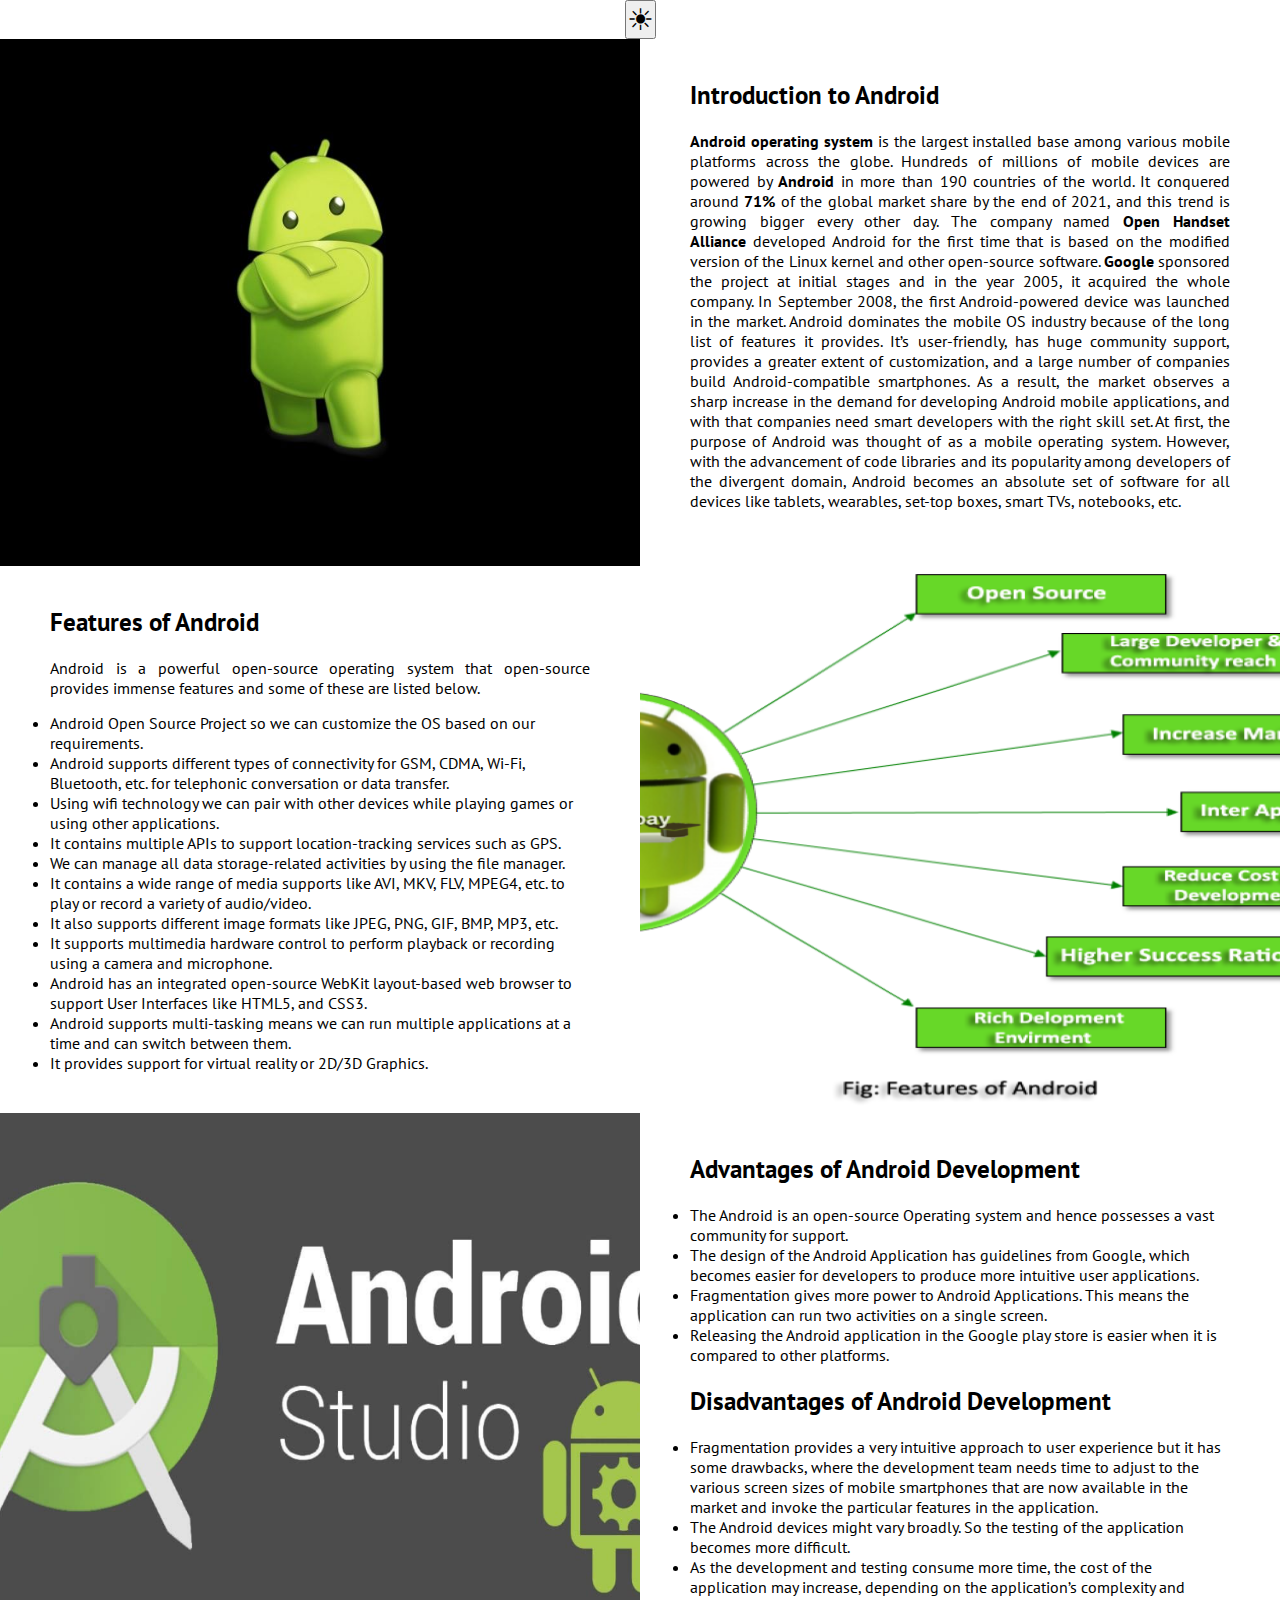
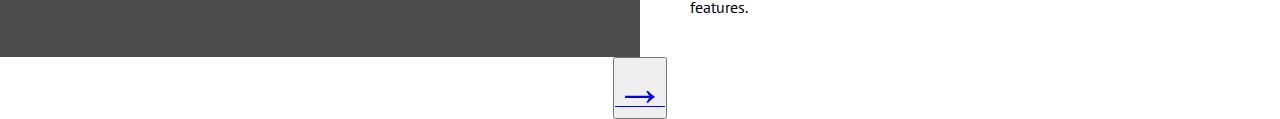
<file: index.html>
<!DOCTYPE HTML>
<html lang="en-US">
   <head>
      <meta charset="UTF-8">
      <title></title>
      <link href="https://fonts.googleapis.com/css2?family=PT+Sans:wght@400;700&display=swap" rel="stylesheet">
      <link rel="stylesheet" href="css/style.css" />
   </head>
   <body> <!--Do Not TOUCH START-->
       <!--Dark theme start-->
     <center> 
      <button onclick="myFunction()"><span style='font-size:30px;'>&#9728;</span></button>
     </center>
      <script>
      function myFunction() {
         var element = document.body;
         element.classList.toggle("dark-mode");
      }
      </script>
      <!--Dark theme End-->
          <!--*******************Google Translation code start************************-->
          <!--
          <style type="text/css">
 
            /*google translate Dropdown */
            
            #google_translate_element select{
            background:#f6edfd;
            color:#383ffa;
            border: none;
            border-radius:3px;
            padding:6px 8px
            }
            
            /*google translate link | logo */
              .goog-logo-link{
              display:none!important;
              }
            .goog-te-gadget{
            color:transparent!important;
            }
            
            /* google translate banner-frame */
            
            .goog-te-banner-frame{
            display:none !important;
            }
            
            #goog-gt-tt, .goog-te-balloon-frame{display: none !important;}
           .goog-text-highlight { background: none !important; box-shadow: none !important;}
            
            body{top:0!important;}
              </style>
            <div id='google_translate_element'></div>
            <script>
            function googleTranslateElementInit() {
            new google.translate.TranslateElement({
            pageLanguage: 'en',
            autoDisplay: 'true',
            layout: google.translate.TranslateElement.InlineLayout.HORIZONTAL
            }, 'google_translate_element');
            }
            </script>
            <script src='//translate.google.com/translate_a/element.js?cb=googleTranslateElementInit'></script>-->
            <!--*******************Google Translation code End************************-->
    <!--Do Not TOUCH END-->
      <div class="section-container">
         <div class="columns image" style="background-image:url('./Rushikesh/1.1.jpg')">
            &nbsp;
         </div>
         <div class="columns content">
            <div class="content-container">
               <!--first block change from here-->
               <h5>Introduction to Android</h5>
               <p><strong>Android operating system</strong>&nbsp;is the largest installed base among various mobile platforms across the globe. Hundreds of millions of mobile devices are powered by&nbsp;<strong>Android</strong>&nbsp;in more than 190 countries of the world. It conquered around&nbsp;<strong>71%&nbsp;</strong>of the global market share by the end of 2021, and this trend is growing bigger every other day. The company named&nbsp;<strong>Open Handset Alliance</strong>&nbsp;developed Android for the first time that is based on the modified version of the Linux kernel and other open-source software.&nbsp;<strong>Google</strong>&nbsp;sponsored the project at initial stages and in the year 2005, it acquired the whole company. In September 2008, the first Android-powered device was launched in the market. Android dominates the mobile OS industry because of the long list of features it provides. It&rsquo;s user-friendly, has huge community support, provides a greater extent of customization, and a large number of companies build Android-compatible smartphones. As a result, the market observes a sharp increase in the demand for developing Android mobile applications, and with that companies need smart developers with the right skill set. At first, the purpose of Android was thought of as a mobile operating system. However, with the advancement of code libraries and its popularity among developers of the divergent domain, Android becomes an absolute set of software for all devices like tablets, wearables, set-top boxes, smart TVs, notebooks, etc.</p>
            </div>
         </div>
      </div>
      <div class="section-container">
         <div class="columns content">
            <div class="content-container">
               <!--second block change from here-->
               <h5>Features of Android</h5>
               <p>Android is a powerful open-source operating system that open-source provides immense features and some of these are listed below.&nbsp;&nbsp;</p>
               <ul>
               <li>Android Open Source Project so we can customize the OS based on our requirements.</li>
               <li>Android supports different types of connectivity for GSM, CDMA, Wi-Fi, Bluetooth, etc. for telephonic conversation or data transfer.</li>
               <li>Using wifi technology we can pair with other devices while playing games or using other applications.</li>
               <li>It contains multiple APIs to support location-tracking services such as GPS.</li>
               <li>We can manage all data storage-related activities by using the file manager.</li>
               <li>It contains a wide range of media supports like AVI, MKV, FLV, MPEG4, etc. to play or record a variety of audio/video.</li>
               <li>It also supports different image formats like JPEG, PNG, GIF, BMP, MP3, etc.</li>
               <li>It supports multimedia hardware control to perform playback or recording using a camera and microphone.</li>
               <li>Android has an integrated open-source WebKit layout-based web browser to support User Interfaces like HTML5, and CSS3.</li>
               <li>Android supports multi-tasking means we can run multiple applications at a time and can switch between them.</li>
               <li>It provides support for virtual reality or 2D/3D Graphics.</li>
               </ul>
            </div>
         </div>
         <div class="columns image" style="background-image:url('./Rushikesh/1.2.png')">
            &nbsp;
         </div>
      </div>
      <div class="section-container">
         <div class="columns image" style="background-image:url('./Rushikesh/1.3.png')">
            &nbsp;
         </div>
         <div class="columns content">
            <div class="content-container">
               <!--third block change from here-->
               <h5><strong>Advantages of Android Development</strong></h5>
               <ul>
               <li>The Android is an open-source Operating system and hence possesses a vast community for support.</li>
               <li>The design of the Android Application has guidelines from Google, which becomes easier for developers to produce more intuitive user applications.</li>
               <li>Fragmentation gives more power to Android Applications. This means the application can run two activities on a single screen.</li>
               <li>Releasing the Android application in the Google play store is easier when it is compared to other platforms.</li>
               </ul></br>
               <h5><strong>Disadvantages of Android Development</strong></h5>
               <ul>
               <li>Fragmentation provides a very intuitive approach to user experience but it has some drawbacks, where the development team needs time to adjust to the various screen sizes of mobile smartphones that are now available in the market and invoke the particular features in the application.</li>
               <li>The Android devices might vary broadly. So the testing of the application becomes more difficult.</li>
               <li>As the development and testing consume more time, the cost of the application may increase, depending on the application&rsquo;s complexity and features.</li>
               </ul>
            </div>
         </div>
      </div>
     <center><button><a href="./Rushikesh/2.html" type="button"><span style='font-size:50px;'>&#8594;</span></a></button></center>
   </body>
</html>
</file>
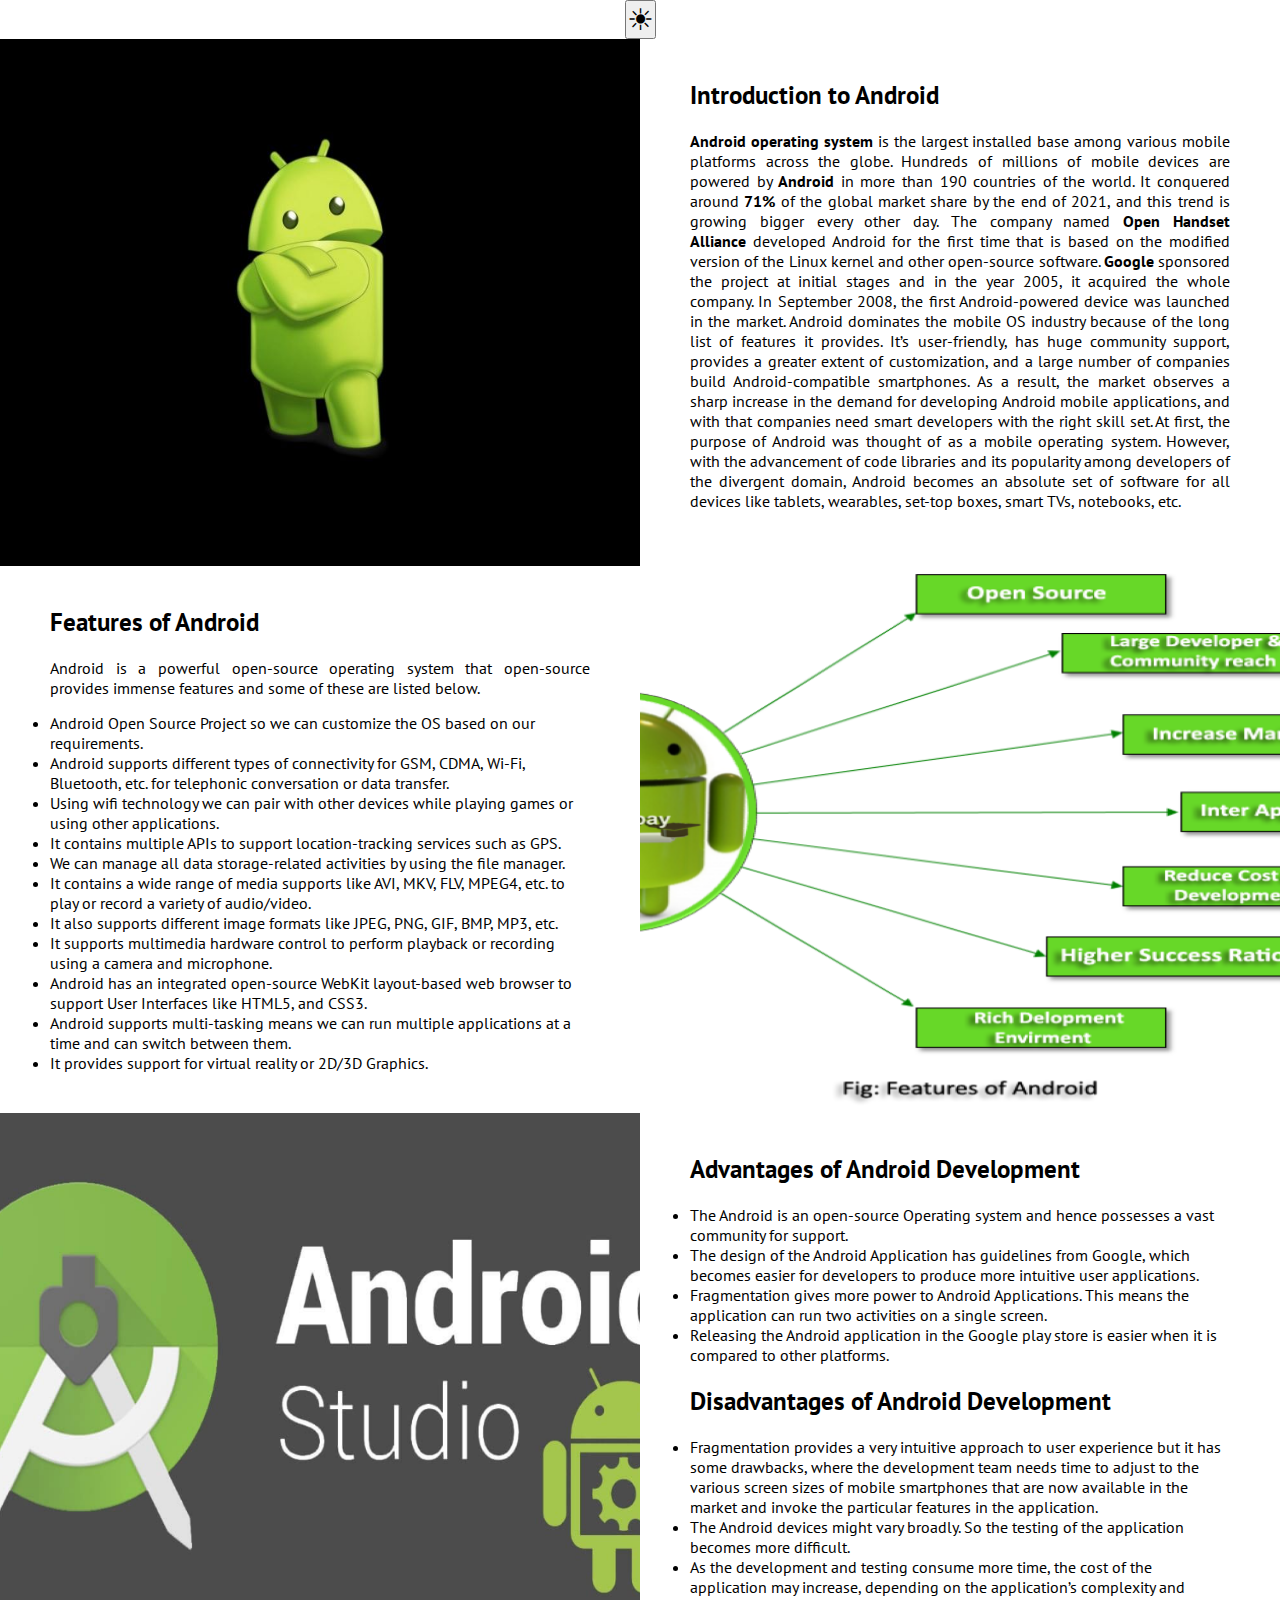
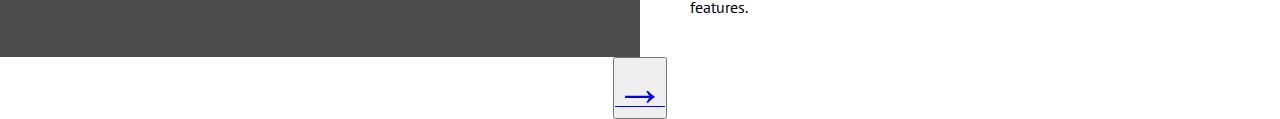
<file: Rushikesh/index.html>
<!DOCTYPE HTML>
<html lang="en-US">
   <head>
      <meta charset="UTF-8">
      <title></title>
      <link href="https://fonts.googleapis.com/css2?family=PT+Sans:wght@400;700&display=swap" rel="stylesheet">
      <link rel="stylesheet" href="../css/style.css" />
   </head>
   <body> <!--Do Not TOUCH START-->
       <!--Dark theme start-->
     <center> 
      <button onclick="myFunction()"><span style='font-size:30px;'>&#9728;</span></button>
     </center>
      <script>
      function myFunction() {
         var element = document.body;
         element.classList.toggle("dark-mode");
      }
      </script>
      <!--Dark theme End-->
          <!--*******************Google Translation code start************************-->
          <!--
          <style type="text/css">
 
            /*google translate Dropdown */
            
            #google_translate_element select{
            background:#f6edfd;
            color:#383ffa;
            border: none;
            border-radius:3px;
            padding:6px 8px
            }
            
            /*google translate link | logo */
              .goog-logo-link{
              display:none!important;
              }
            .goog-te-gadget{
            color:transparent!important;
            }
            
            /* google translate banner-frame */
            
            .goog-te-banner-frame{
            display:none !important;
            }
            
            #goog-gt-tt, .goog-te-balloon-frame{display: none !important;}
           .goog-text-highlight { background: none !important; box-shadow: none !important;}
            
            body{top:0!important;}
              </style>
            <div id='google_translate_element'></div>
            <script>
            function googleTranslateElementInit() {
            new google.translate.TranslateElement({
            pageLanguage: 'en',
            autoDisplay: 'true',
            layout: google.translate.TranslateElement.InlineLayout.HORIZONTAL
            }, 'google_translate_element');
            }
            </script>
            <script src='//translate.google.com/translate_a/element.js?cb=googleTranslateElementInit'></script>-->
            <!--*******************Google Translation code End************************-->
    <!--Do Not TOUCH END-->
      <div class="section-container">
         <div class="columns image" style="background-image:url('1.1.jpg')">
            &nbsp;
         </div>
         <div class="columns content">
            <div class="content-container">
               <!--first block change from here-->
               <h5>Introduction to Android</h5>
               <p><strong>Android operating system</strong>&nbsp;is the largest installed base among various mobile platforms across the globe. Hundreds of millions of mobile devices are powered by&nbsp;<strong>Android</strong>&nbsp;in more than 190 countries of the world. It conquered around&nbsp;<strong>71%&nbsp;</strong>of the global market share by the end of 2021, and this trend is growing bigger every other day. The company named&nbsp;<strong>Open Handset Alliance</strong>&nbsp;developed Android for the first time that is based on the modified version of the Linux kernel and other open-source software.&nbsp;<strong>Google</strong>&nbsp;sponsored the project at initial stages and in the year 2005, it acquired the whole company. In September 2008, the first Android-powered device was launched in the market. Android dominates the mobile OS industry because of the long list of features it provides. It&rsquo;s user-friendly, has huge community support, provides a greater extent of customization, and a large number of companies build Android-compatible smartphones. As a result, the market observes a sharp increase in the demand for developing Android mobile applications, and with that companies need smart developers with the right skill set. At first, the purpose of Android was thought of as a mobile operating system. However, with the advancement of code libraries and its popularity among developers of the divergent domain, Android becomes an absolute set of software for all devices like tablets, wearables, set-top boxes, smart TVs, notebooks, etc.</p>
            </div>
         </div>
      </div>
      <div class="section-container">
         <div class="columns content">
            <div class="content-container">
               <!--second block change from here-->
               <h5>Features of Android</h5>
               <p>Android is a powerful open-source operating system that open-source provides immense features and some of these are listed below.&nbsp;&nbsp;</p>
               <ul>
               <li>Android Open Source Project so we can customize the OS based on our requirements.</li>
               <li>Android supports different types of connectivity for GSM, CDMA, Wi-Fi, Bluetooth, etc. for telephonic conversation or data transfer.</li>
               <li>Using wifi technology we can pair with other devices while playing games or using other applications.</li>
               <li>It contains multiple APIs to support location-tracking services such as GPS.</li>
               <li>We can manage all data storage-related activities by using the file manager.</li>
               <li>It contains a wide range of media supports like AVI, MKV, FLV, MPEG4, etc. to play or record a variety of audio/video.</li>
               <li>It also supports different image formats like JPEG, PNG, GIF, BMP, MP3, etc.</li>
               <li>It supports multimedia hardware control to perform playback or recording using a camera and microphone.</li>
               <li>Android has an integrated open-source WebKit layout-based web browser to support User Interfaces like HTML5, and CSS3.</li>
               <li>Android supports multi-tasking means we can run multiple applications at a time and can switch between them.</li>
               <li>It provides support for virtual reality or 2D/3D Graphics.</li>
               </ul>
            </div>
         </div>
         <div class="columns image" style="background-image:url('1.2.png')">
            &nbsp;
         </div>
      </div>
      <div class="section-container">
         <div class="columns image" style="background-image:url('1.3.png')">
            &nbsp;
         </div>
         <div class="columns content">
            <div class="content-container">
               <!--third block change from here-->
               <h5><strong>Advantages of Android Development</strong></h5>
               <ul>
               <li>The Android is an open-source Operating system and hence possesses a vast community for support.</li>
               <li>The design of the Android Application has guidelines from Google, which becomes easier for developers to produce more intuitive user applications.</li>
               <li>Fragmentation gives more power to Android Applications. This means the application can run two activities on a single screen.</li>
               <li>Releasing the Android application in the Google play store is easier when it is compared to other platforms.</li>
               </ul></br>
               <h5><strong>Disadvantages of Android Development</strong></h5>
               <ul>
               <li>Fragmentation provides a very intuitive approach to user experience but it has some drawbacks, where the development team needs time to adjust to the various screen sizes of mobile smartphones that are now available in the market and invoke the particular features in the application.</li>
               <li>The Android devices might vary broadly. So the testing of the application becomes more difficult.</li>
               <li>As the development and testing consume more time, the cost of the application may increase, depending on the application&rsquo;s complexity and features.</li>
               </ul>
            </div>
         </div>
      </div>
     <center><button><a href="2.html" type="button"><span style='font-size:50px;'>&#8594;</span></a></button></center>
   </body>
</html>
</file>
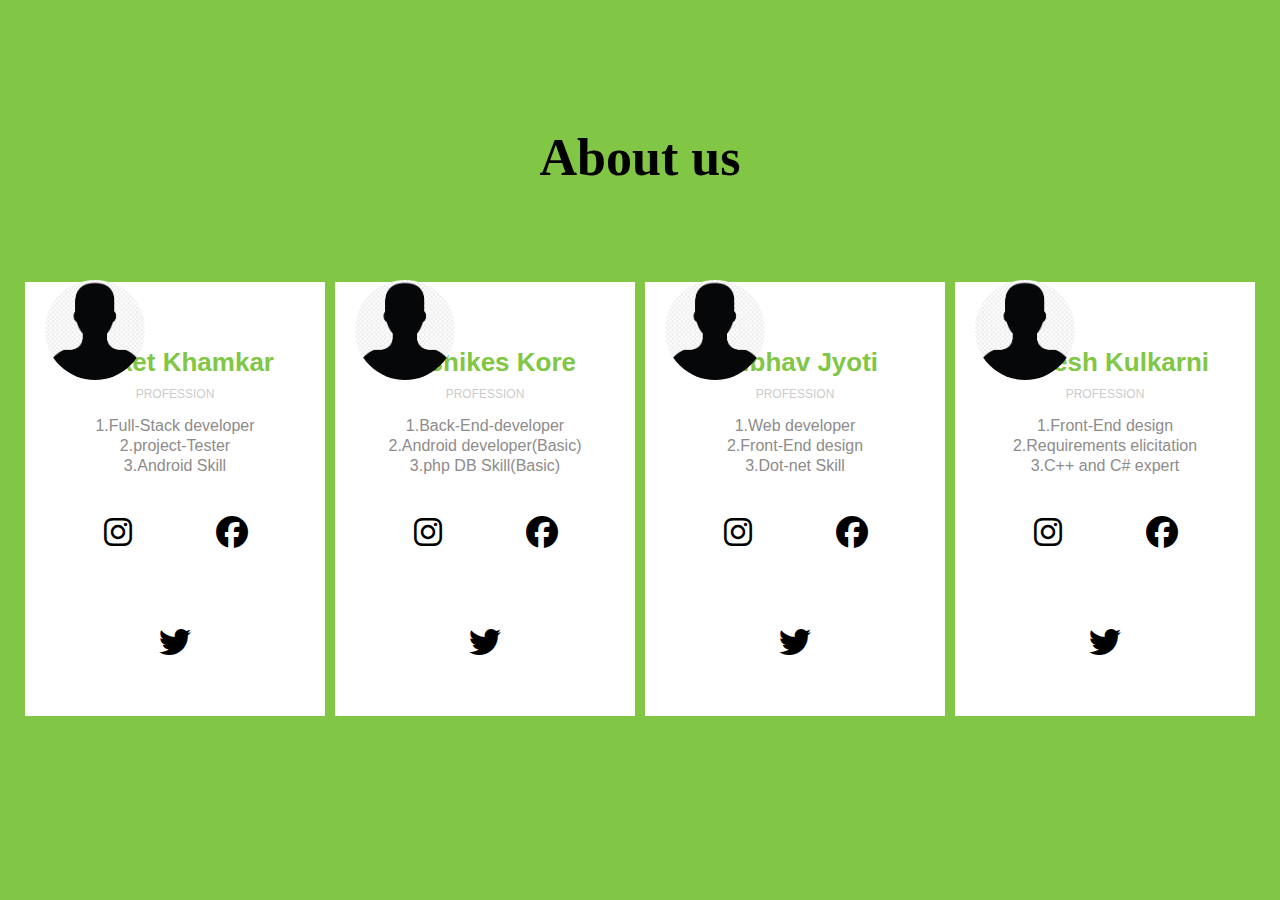
<file: About-html/About.html>
<!DOCTYPE html>
<html lang="en">
<head>
    <meta charset="UTF-8">
    <meta http-equiv="X-UA-Compatible" content="IE=edge">
    <meta name="viewport" content="width=device-width, initial-scale=1.0">

    <title>About us</title>
    <link rel="stylesheet" href="https://cdnjs.cloudflare.com/ajax/libs/font-awesome/6.2.0/css/all.min.css">
    <link rel="stylesheet" href="style.css">
    <link rel="stylesheet" href="style1.css">
</head>
<body>
   
    <div class="wrapper">
        <h1>About us</h1>
        <div class="team">
            <div class="team_member">
                <div class="team_img">
                    <img src="about.jpg" style="max-width:100%;height:auto;">
                </div>               
                 <h3>Aniket Khamkar</h3>
                <p class="role">profession</p>
                <p>1.Full-Stack developer<br>2.project-Tester<br>3.Android Skill </p>
                <div class="run">
                    <a class="hover-fx"><i class="fab fa-instagram"></i></a>
                    <a class="hover-fx"><i class="fab fa-facebook"></i></a>
                    <a class="hover-fx"><i class="fab fa-twitter"></i></a>
                </div>
            </div>
          
            <div class="team_member">
                <div class="team_img">
                    <img src="about.jpg" style="max-width:100%;height:auto;">
              </div>   
                <h3>Rushikes Kore</h3>
                <p class="role">profession</p>
                <p>1.Back-End-developer<br>2.Android developer(Basic)<br>3.php DB Skill(Basic)</p>
                <div class="run">
                    <a class="hover-fx"><i class="fab fa-instagram"></i></a>
                    <a class="hover-fx"><i class="fab fa-facebook"></i></a>
                    <a class="hover-fx"><i class="fab fa-twitter"></i></a>
                </div>
            </div>
       
            <div class="team_member">
                <div class="team_img">
                    <img src="about.jpg" style="max-width:100%;height:auto;">
              </div>   
                <h3>Vaibhav Jyoti</h3>
                <p class="role">profession</p>
                <p> 1.Web developer<br>2.Front-End design<br>3.Dot-net Skill</p>
                <div class="run">
                    <a class="hover-fx"><i class="fab fa-instagram"></i></a>
                    <a class="hover-fx"><i class="fab fa-facebook"></i></a>
                    <a class="hover-fx"><i class="fab fa-twitter"></i></a>
                </div>
            </div>
       
            <div class="team_member">
                <div class="team_img">
                    <img src="about.jpg" style="max-width:100%;height:auto;">
              </div> 
                <h3>Mahesh Kulkarni</h3>
               
                <p class="role">profession</p>
                <p align="center">1.Front-End design<br>2.Requirements elicitation<br>3.C++ and C# expert</p>
                <div class="run">
                    <a class="hover-fx"><i class="fab fa-instagram"></i></a>
                    <a class="hover-fx"><i class="fab fa-facebook"></i></a>
                    <a class="hover-fx"><i class="fab fa-twitter"></i></a>
                </div>
            </div>
           
        </div>
    </div>
</body>
</html>
</file>
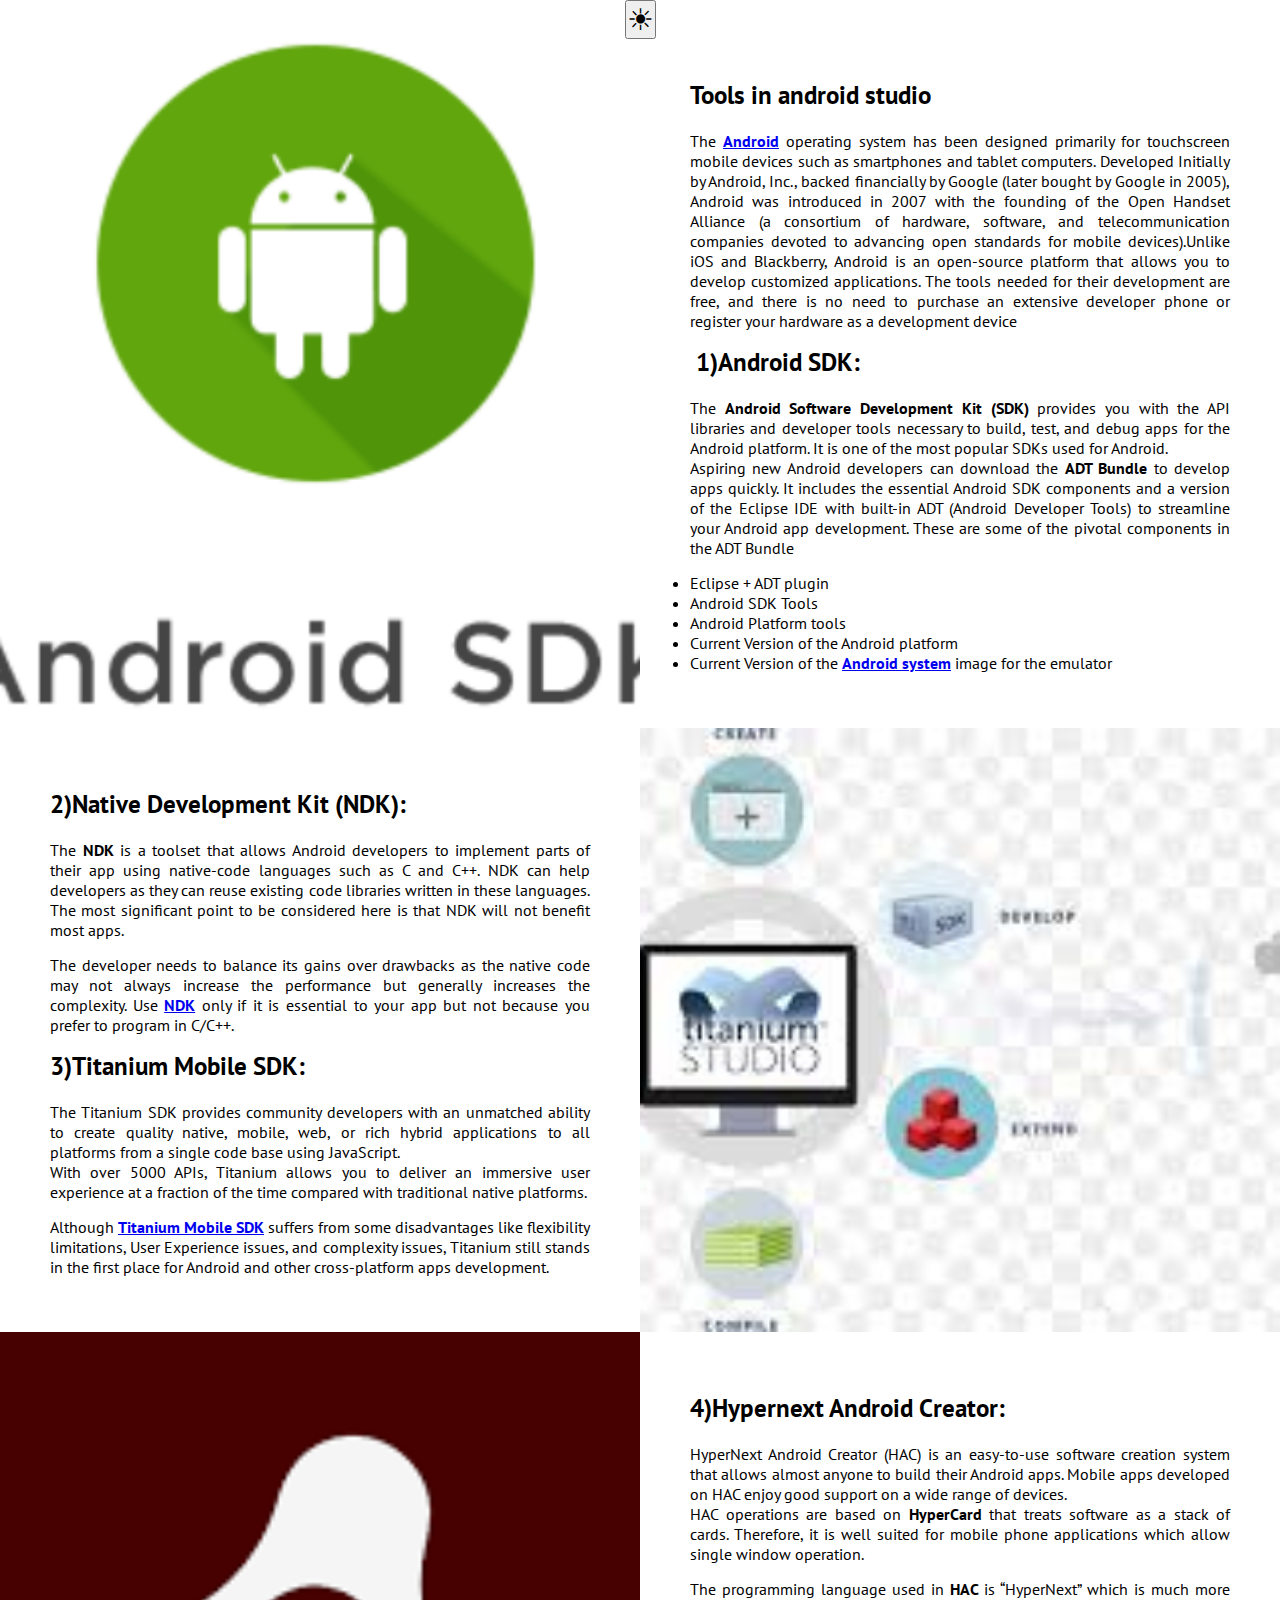
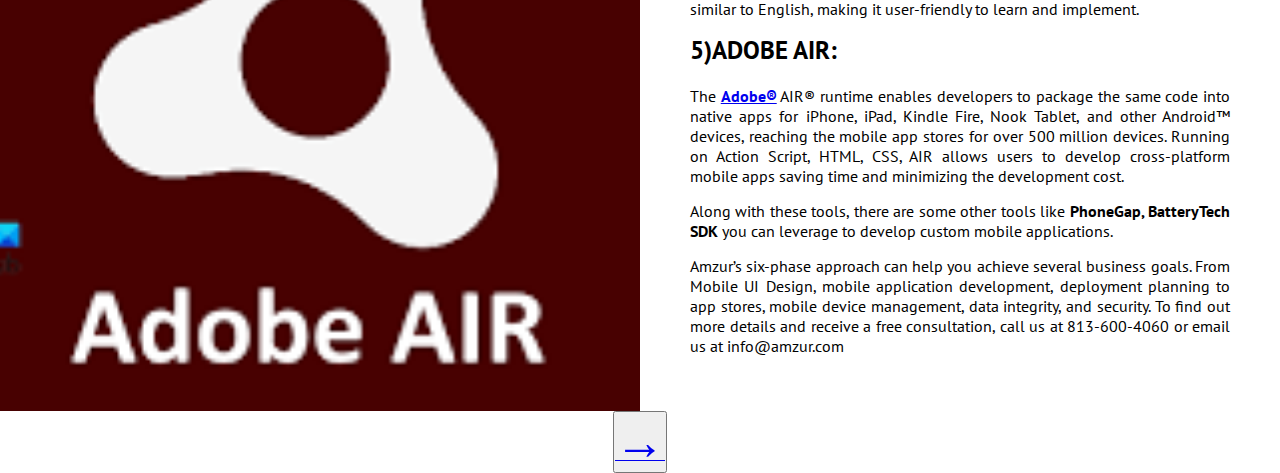
<file: Mahesh/11.html>
<!DOCTYPE HTML>
<html lang="en-US">
   <head>
      <meta charset="UTF-8">
      <title></title>
      <link href="https://fonts.googleapis.com/css2?family=PT+Sans:wght@400;700&display=swap" rel="stylesheet">
      <link rel="stylesheet" href="../css/style.css" />
   </head>
   <body> <!--Do Not TOUCH START-->
       <!--Dark theme start-->
     <center> 
      <button onclick="myFunction()"><span style='font-size:30px;'>&#9728;</span></button>
     </center>
      <script>
      function myFunction() {
         var element = document.body;
         element.classList.toggle("dark-mode");
      }
      </script>
      <!--Dark theme End-->
          <!--*******************Google Translation code start************************-->
          <!--
          <style type="text/css">
 
            /*google translate Dropdown */
            
            #google_translate_element select{
            background:#f6edfd;
            color:#383ffa;
            border: none;
            border-radius:3px;
            padding:6px 8px
            }
            
            /*google translate link | logo */
              .goog-logo-link{
              display:none!important;
              }
            .goog-te-gadget{
            color:transparent!important;
            }
            
            /* google translate banner-frame */
            
            .goog-te-banner-frame{
            display:none !important;
            }
            
            #goog-gt-tt, .goog-te-balloon-frame{display: none !important;}
           .goog-text-highlight { background: none !important; box-shadow: none !important;}
            
            body{top:0!important;}
              </style>
            <div id='google_translate_element'></div>
            <script>
            function googleTranslateElementInit() {
            new google.translate.TranslateElement({
            pageLanguage: 'en',
            autoDisplay: 'true',
            layout: google.translate.TranslateElement.InlineLayout.HORIZONTAL
            }, 'google_translate_element');
            }
            </script>
            <script src='//translate.google.com/translate_a/element.js?cb=googleTranslateElementInit'></script>-->
            <!--*******************Google Translation code End************************-->
    <!--Do Not TOUCH END-->
      <div class="section-container">
         <div class="columns image" style="background-image:url('../Mahesh/Mahesh_img/11.1.jpg')">
            &nbsp;
         </div>
         <div class="columns content">
            <div class="content-container">
               <!--first block change from here-->
               <h5>Tools in android studio</h5>
               <p>
                <p>The&nbsp;<strong><a href="https://www.android.com/" target="_blank" rel="noopener">Android</a></strong>&nbsp;operating system has been designed primarily for touchscreen mobile devices such as smartphones and tablet computers. Developed Initially by Android, Inc., backed financially by Google (later bought by Google in 2005), Android was introduced in 2007 with the founding of the Open Handset Alliance (a consortium of hardware, software, and telecommunication companies devoted to advancing open standards for mobile devices).Unlike iOS and Blackberry, Android is an open-source platform that allows you to develop customized applications. The tools needed for their development are free, and there is no need to purchase an extensive developer phone or register your hardware as a development device&nbsp;</p>
               <p>
                <div class="wpb_text_column wpb_content_element ">
                    <div class="wpb_wrapper">
                    <h5><strong>&nbsp;1)Android SDK:</strong></h5>
                    </div>
                    </div>
                    <div class="wpb_text_column wpb_content_element ">
                    <div class="wpb_wrapper">
                    <p>The&nbsp;<strong>Android Software Development Kit (SDK)</strong>&nbsp;provides you with the API libraries and developer tools necessary to build, test, and debug apps for the Android platform. It is one of the most popular SDKs used for Android.<br />Aspiring new Android developers can download the&nbsp;<strong>ADT Bundle</strong>&nbsp;to develop apps quickly. It includes the essential Android SDK components and a version of the Eclipse IDE with built-in ADT (Android Developer Tools) to streamline your Android app development. These are some of the pivotal components in the ADT Bundle</p>
                    </div>
                    </div>
                    <div class="wpb_text_column wpb_content_element ">
                    <div class="wpb_wrapper">
                    <ul class="blog_post">
                    <li class="blog_post" aria-level="1">Eclipse + ADT plugin</li>
                    <li class="blog_post" aria-level="1">Android SDK Tools</li>
                    <li class="blog_post" aria-level="1">Android Platform tools</li>
                    <li class="blog_post" aria-level="1">Current Version of the Android platform</li>
                    <li class="blog_post" aria-level="1">Current Version of the&nbsp;<strong><a href="https://developer.android.com/sdk/index.html" target="_blank" rel="noopener">Android system</a></strong>&nbsp;image for the emulator</li>
                    </ul>
                    </div>
                    </div>
               </p>
            </div>
         </div>
      </div>
      <div class="section-container">
         <div class="columns content">
            <div class="content-container">
               <!--second block change from here-->
               <h5></h5>
               <p>
                <div class="wpb_text_column wpb_content_element ">
                    <div class="wpb_wrapper">
                    <div class="wpb_text_column wpb_content_element ">
                    <div class="wpb_wrapper">
                    <h5><strong>2)Native Development Kit (NDK):</strong></h5>
                    </div>
                    </div>
                    <div class="wpb_text_column wpb_content_element ">
                    <div class="wpb_wrapper">
                    <p>The&nbsp;<strong>NDK</strong>&nbsp;is a toolset that allows Android developers to implement parts of their app using native-code languages such as C and C++. NDK can help developers as they can reuse existing code libraries written in these languages. The most significant point to be considered here is that NDK will not benefit most apps.&nbsp;</p>
                    <p>The developer needs to balance its gains over drawbacks as the native code may not always increase the performance but generally increases the complexity. Use&nbsp;<strong><a href="https://developer.android.com/tools/sdk/ndk/index.html" target="_blank" rel="noopener">NDK</a></strong>&nbsp;only if it is essential to your app but not because you prefer to program in C/C++.&nbsp;</p>
                    </div>
                    </div>
                    </div>
                    </div>
                    <div class="wpb_text_column wpb_content_element ">
                        <div class="wpb_wrapper">
                        <div class="wpb_text_column wpb_content_element ">
                        <div class="wpb_wrapper">
                        <div class="wpb_text_column wpb_content_element ">
                        <div class="wpb_wrapper">
                        <h5><strong>3)Titanium Mobile SDK:</strong></h5>
                        </div>
                        </div>
                        <div class="wpb_text_column wpb_content_element ">
                        <div class="wpb_wrapper">
                        <p>The Titanium SDK provides community developers with an unmatched ability to create quality native, mobile, web, or rich hybrid applications to all platforms from a single code base using JavaScript.&nbsp;<br />With over 5000 APIs, Titanium allows you to deliver an immersive user experience at a fraction of the time compared with traditional native platforms.</p>
                        <p>Although&nbsp;<strong><a href="https://www.appcelerator.com/platform/titanium-sdk/" target="_blank" rel="noopener">Titanium Mobile SDK</a></strong>&nbsp;suffers from some disadvantages like flexibility limitations, User Experience issues, and complexity issues, Titanium still stands in the first place for Android and other cross-platform apps development.&nbsp;</p>
                        </div>
                        </div>
                        </div>
                        </div>
                        </div>
                        </div>
               </p>
            </div>
         </div>
         <div class="columns image" style="background-image:url('../Mahesh/Mahesh_img/11.2.jpg')">
            &nbsp;
         </div>
      </div>
      <div class="section-container">
         <div class="columns image" style="background-image:url('../Mahesh/Mahesh_img/11.3.jpg')">
            &nbsp;
         </div>
         <div class="columns content">
            <div class="content-container">
               <!--third block change from here-->
               <h5></h5>
               <p>
                <div class="wpb_text_column wpb_content_element ">
                    <div class="wpb_wrapper">
                    <div class="wpb_text_column wpb_content_element ">
                    <div class="wpb_wrapper">
                    <div class="wpb_text_column wpb_content_element ">
                    <div class="wpb_wrapper">
                    <div class="wpb_text_column wpb_content_element ">
                    <div class="wpb_wrapper">
                    <h5><strong>4)Hypernext Android Creator:</strong></h5>
                    </div>
                    </div>
                    <div class="wpb_text_column wpb_content_element ">
                    <div class="wpb_wrapper">
                    <p>HyperNext Android Creator (HAC) is an easy-to-use software creation system that allows almost anyone to build their Android apps. Mobile apps developed on HAC enjoy good support on a wide range of devices.<br />HAC operations are based on&nbsp;<strong>HyperCard&nbsp;</strong>that treats software as a stack of cards. Therefore, it is well suited for mobile phone applications which allow single window operation.</p>
                    <p>The programming language used in&nbsp;<strong>HAC</strong>&nbsp;is &ldquo;HyperNext&rdquo; which is much more similar to English, making it user-friendly to learn and implement.</p>
                    </div>
                    </div>
                    </div>
                    </div>
                    </div>
                    </div>
                    </div>
                    </div>
                    <div class="wpb_text_column wpb_content_element ">
                        <div class="wpb_wrapper">
                        <div class="wpb_text_column wpb_content_element ">
                        <div class="wpb_wrapper">
                        <div class="wpb_text_column wpb_content_element ">
                        <div class="wpb_wrapper">
                        <div class="wpb_text_column wpb_content_element ">
                        <div class="wpb_wrapper">
                        <div class="wpb_text_column wpb_content_element ">
                        <div class="wpb_wrapper">
                        <h5><strong>5)ADOBE AIR:</strong></h5>
                        </div>
                        </div>
                        <div class="wpb_text_column wpb_content_element ">
                        <div class="wpb_wrapper">
                        <p>The&nbsp;<strong><a href="https://www.adobe.com/in/products/air.html" target="_blank" rel="noopener">Adobe&reg;</a></strong>&nbsp;AIR&reg; runtime enables developers to package the same code into native apps for iPhone, iPad, Kindle Fire, Nook Tablet, and other Android&trade; devices, reaching the mobile app stores for over 500 million devices. Running on Action Script, HTML, CSS, AIR allows users to develop cross-platform mobile apps saving time and minimizing the development cost.</p>
                        <p>Along with these tools, there are some other tools like&nbsp;<strong>PhoneGap, BatteryTech SDK&nbsp;</strong>you can leverage to develop custom mobile applications.</p>
                        <p>Amzur&rsquo;s six-phase approach can help you achieve several business goals. From Mobile UI Design, mobile application development, deployment planning to app stores, mobile device management, data integrity, and security. To find out more details and receive a free consultation, call us at 813-600-4060 or email us at info@amzur.com</p>
                        </div>
                        </div>
                        </div>
                        </div>
                        </div>
                        </div>
                        </div>
                        </div>
                        </div>
                        </div>
               </p>
            </div>
         </div>
      </div>
     <center><button><a href="12.html" type="button"><span style='font-size:50px;'>&#8594;</span></a></button></center>
   </body>
</html>
</file>
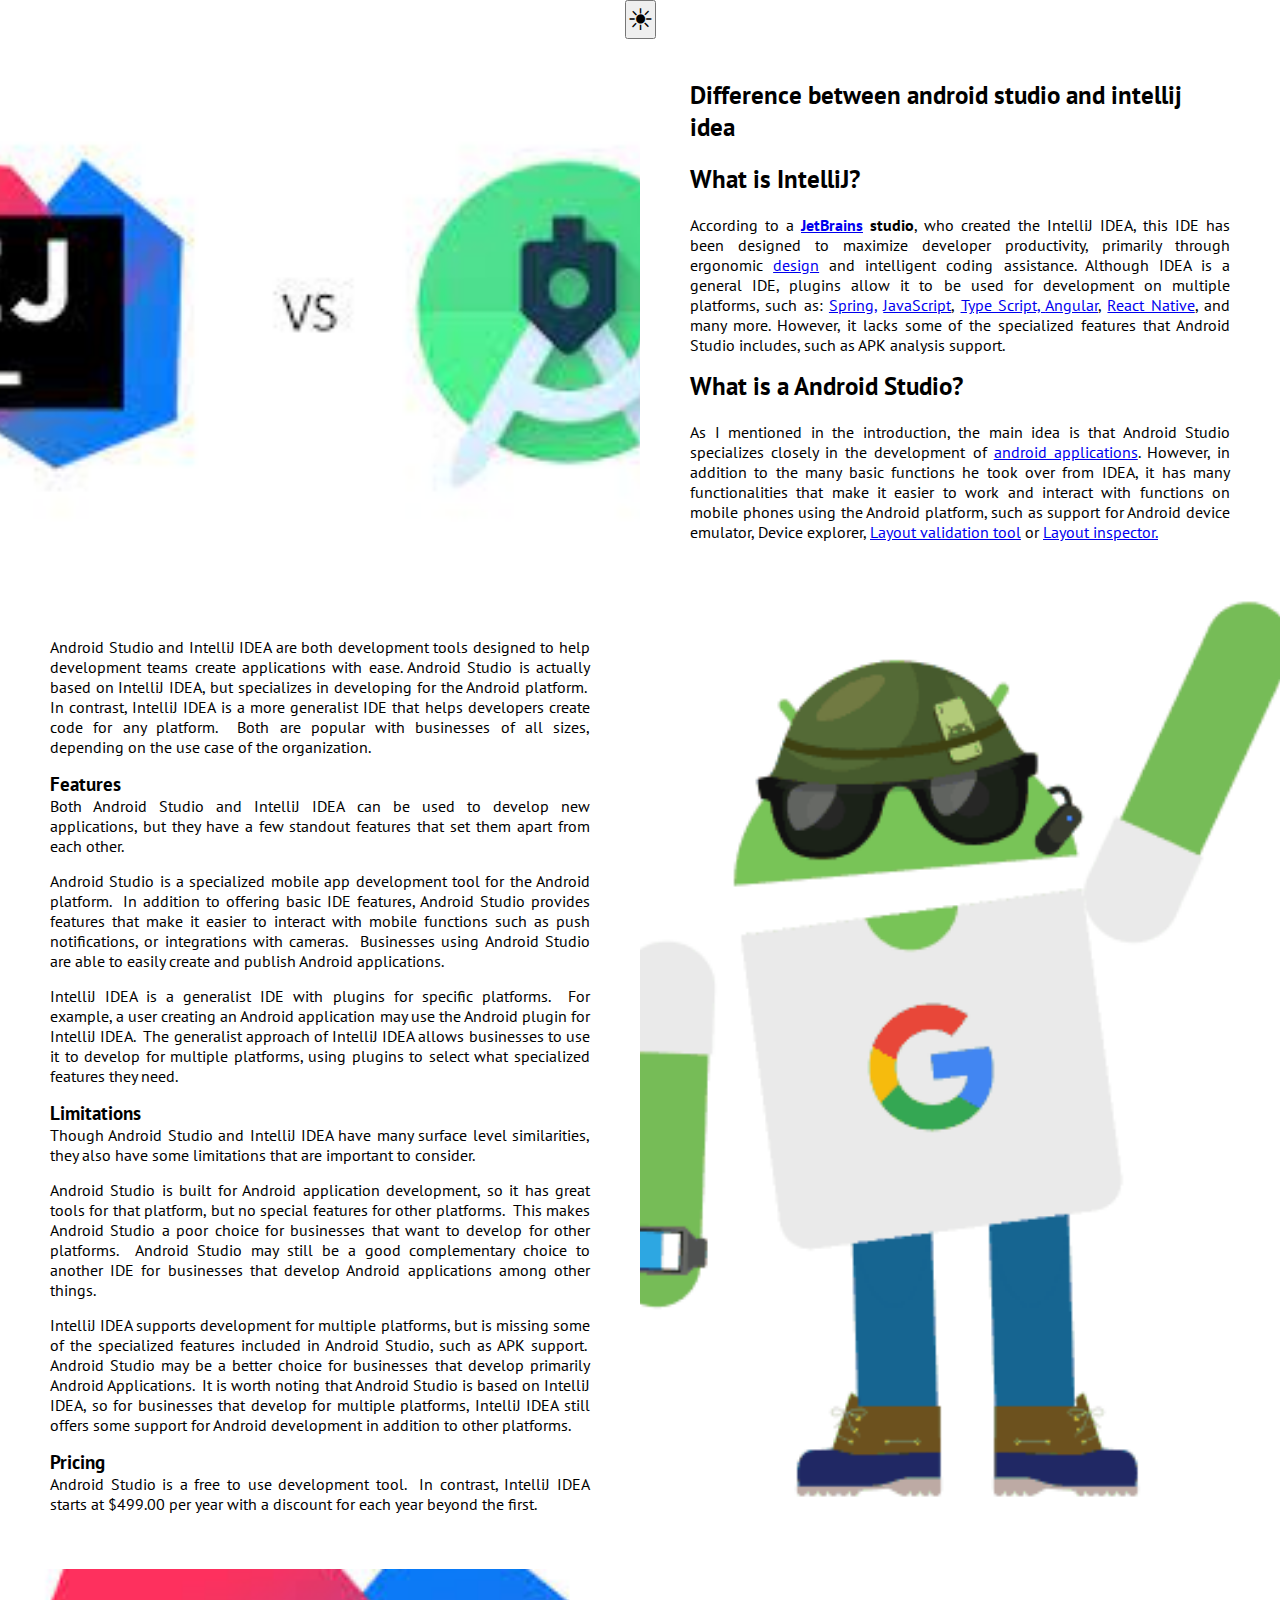
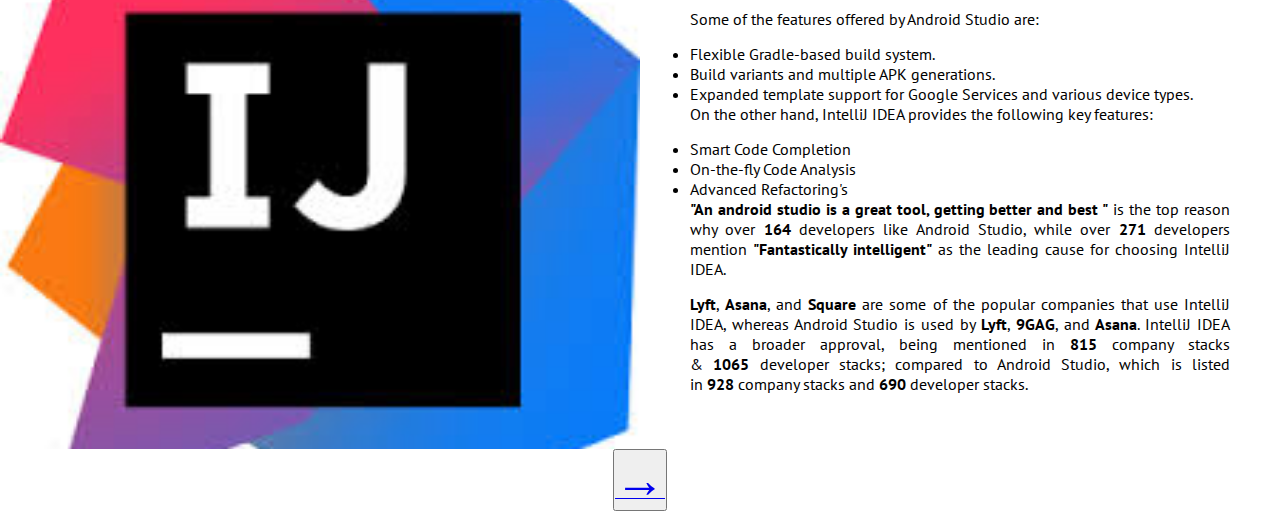
<file: Mahesh/12.html>
<!DOCTYPE HTML>
<html lang="en-US">
   <head>
      <meta charset="UTF-8">
      <title></title>
      <link href="https://fonts.googleapis.com/css2?family=PT+Sans:wght@400;700&display=swap" rel="stylesheet">
      <link rel="stylesheet" href="../css/style.css" />
   </head>
   <body> <!--Do Not TOUCH START-->
       <!--Dark theme start-->
     <center> 
      <button onclick="myFunction()"><span style='font-size:30px;'>&#9728;</span></button>
     </center>
      <script>
      function myFunction() {
         var element = document.body;
         element.classList.toggle("dark-mode");
      }
      </script>
      <!--Dark theme End-->
          <!--*******************Google Translation code start************************-->
          <!--
          <style type="text/css">
 
            /*google translate Dropdown */
            
            #google_translate_element select{
            background:#f6edfd;
            color:#383ffa;
            border: none;
            border-radius:3px;
            padding:6px 8px
            }
            
            /*google translate link | logo */
              .goog-logo-link{
              display:none!important;
              }
            .goog-te-gadget{
            color:transparent!important;
            }
            
            /* google translate banner-frame */
            
            .goog-te-banner-frame{
            display:none !important;
            }
            
            #goog-gt-tt, .goog-te-balloon-frame{display: none !important;}
           .goog-text-highlight { background: none !important; box-shadow: none !important;}
            
            body{top:0!important;}
              </style>
            <div id='google_translate_element'></div>
            <script>
            function googleTranslateElementInit() {
            new google.translate.TranslateElement({
            pageLanguage: 'en',
            autoDisplay: 'true',
            layout: google.translate.TranslateElement.InlineLayout.HORIZONTAL
            }, 'google_translate_element');
            }
            </script>
            <script src='//translate.google.com/translate_a/element.js?cb=googleTranslateElementInit'></script>-->
            <!--*******************Google Translation code End************************-->
    <!--Do Not TOUCH END-->
      <div class="section-container">
         <div class="columns image" style="background-image:url('../Mahesh/Mahesh_img/12.1.jpg')">
            &nbsp;
         </div>
         <div class="columns content">
            <div class="content-container">
               <!--first block change from here-->
               <h5>Difference between android studio and intellij idea </h5>
               <p>
                <div class="wpb_text_column wpb_content_element ">
                    <div class="wpb_wrapper">
                    <div class="wpb_text_column wpb_content_element ">
                    <div class="wpb_wrapper">
                    <div class="wpb_text_column wpb_content_element ">
                    <div class="wpb_wrapper">
                    <div class="wpb_text_column wpb_content_element ">
                    <div class="wpb_wrapper">
                    <div class="wpb_text_column wpb_content_element ">
                    <div class="wpb_wrapper">
                    <h5>What is IntelliJ?</h5>
                    <p>According to a&nbsp;<a href="https://www.jetbrains.com/"><strong>JetBrains</strong></a>&nbsp;<strong>studio</strong>, who created the IntelliJ IDEA, this IDE has been designed to maximize developer productivity, primarily through ergonomic&nbsp;<a href="https://www.goodrequest.com/design">design</a>&nbsp;and intelligent coding assistance. Although IDEA is a general IDE, plugins allow it to be used for development on multiple platforms, such as:&nbsp;<a href="https://spring.io/">Spring,</a>&nbsp;<a href="https://www.javascript.com/">JavaScript</a>,&nbsp;<a href="https://www.typescriptlang.org/">Type Script,&nbsp;</a><a href="https://angular.io/">Angular</a>,&nbsp;<a href="https://reactnative.dev/">React Native</a>, and many more. However, it lacks some of the specialized features that Android Studio includes, such as APK analysis support.</p>
                    </div>
                    </div>
                    </div>
                    </div>
                    </div>
                    </div>
                    </div>
                    </div>
                    </div>
                    </div>
               </p>
               <p>
                <div class="wpb_text_column wpb_content_element ">
                    <div class="wpb_wrapper">
                    <div class="wpb_text_column wpb_content_element ">
                    <div class="wpb_wrapper">
                    <div class="wpb_text_column wpb_content_element ">
                    <div class="wpb_wrapper">
                    <div class="wpb_text_column wpb_content_element ">
                    <div class="wpb_wrapper">
                    <div class="wpb_text_column wpb_content_element ">
                    <div class="wpb_wrapper">
                    <h5>What is a Android Studio?&nbsp;</h5>
                    <p>As I mentioned in the introduction, the main idea is that Android Studio specializes closely in the development of&nbsp;<a href="https://www.goodrequest.com/blog/grpartners-humanet">android applications</a>. However, in addition to the many basic functions he took over from IDEA, it has many functionalities that make it easier to work and interact with functions on mobile phones using the Android platform, such as support for Android device emulator, Device explorer,&nbsp;<a href="https://www.goodrequest.com/blog/goodroidtips-iii">Layout validation tool</a>&nbsp;or&nbsp;<a href="https://www.goodrequest.com/blog/goodroidtips-i-tips-tricks-for-android-developers">Layout inspector.</a></p>
                    </div>
                    </div>
                    </div>
                    </div>
                    </div>
                    </div>
                    </div>
                    </div>
                    </div>
                    </div>
               </p>
            </div>
         </div>
      </div>
      <div class="section-container">
         <div class="columns content">
            <div class="content-container">
               <!--second block change from here-->
               <p>Android Studio and IntelliJ IDEA are both development tools designed to help development teams create applications with ease. Android Studio is actually based on IntelliJ IDEA, but specializes in developing for the Android platform.&nbsp; In contrast, IntelliJ IDEA is a more generalist IDE that helps developers create code for any platform.&nbsp; Both are popular with businesses of all sizes, depending on the use case of the organization.</p>
<h3>Features</h3>
<p>Both Android Studio and IntelliJ IDEA can be used to develop new applications, but they have a few standout features that set them apart from each other.</p>
<p>Android Studio is a specialized mobile app development tool for the Android platform.&nbsp; In addition to offering basic IDE features, Android Studio provides features that make it easier to interact with mobile functions such as push notifications, or integrations with cameras.&nbsp; Businesses using Android Studio are able to easily create and publish Android applications.</p>
<p>IntelliJ IDEA is a generalist IDE with plugins for specific platforms.&nbsp; For example, a user creating an Android application may use the Android plugin for IntelliJ IDEA.&nbsp; The generalist approach of IntelliJ IDEA allows businesses to use it to develop for multiple platforms, using plugins to select what specialized features they need.</p>
<h3>Limitations</h3>
<p>Though Android Studio and IntelliJ IDEA have many surface level similarities, they also have some limitations that are important to consider.</p>
<p>Android Studio is built for Android application development, so it has great tools for that platform, but no special features for other platforms.&nbsp; This makes Android Studio a poor choice for businesses that want to develop for other platforms.&nbsp; Android Studio may still be a good complementary choice to another IDE for businesses that develop Android applications among other things.</p>
<p>IntelliJ IDEA supports development for multiple platforms, but is missing some of the specialized features included in Android Studio, such as APK support.&nbsp; Android Studio may be a better choice for businesses that develop primarily Android Applications.&nbsp; It is worth noting that Android Studio is based on IntelliJ IDEA, so for businesses that develop for multiple platforms, IntelliJ IDEA still offers some support for Android development in addition to other platforms.</p>
<h3>Pricing</h3>
<p>Android Studio is a free to use development tool.&nbsp; In contrast, IntelliJ IDEA starts at $499.00 per year with a discount for each year beyond the first.&nbsp;&nbsp;</p>
            </div>
         </div>
         <div class="columns image" style="background-image:url('../Mahesh/Mahesh_img/12.2.gif')">
            &nbsp;
         </div>
      </div>
      <div class="section-container">
         <div class="columns image" style="background-image:url('../Mahesh/Mahesh_img/12.3.jpg')">
            &nbsp;
         </div>
         <div class="columns content">
            <div class="content-container">
               <!--third block change from here-->
               <p>Some of the features offered by Android Studio are:</p>
<ul>
<li>Flexible Gradle-based build system.</li>
<li>Build variants and multiple APK generations.</li>
<li>Expanded template support for Google Services and various device types.</li>
</ul>
<p>On the other hand, IntelliJ IDEA provides the following key features:</p>
<ul>
<li>Smart Code Completion</li>
<li>On-the-fly Code Analysis</li>
<li>Advanced Refactoring's</li>
</ul>
<p><strong>"An android studio is a great tool, getting better and best "</strong>&nbsp;is the top reason why over&nbsp;<strong>164</strong>&nbsp;developers like Android Studio, while over&nbsp;<strong>271</strong>&nbsp;developers mention&nbsp;<strong>"Fantastically intelligent"</strong>&nbsp;as the leading cause for choosing IntelliJ IDEA.</p>
<p><strong>Lyft</strong>,&nbsp;<strong>Asana</strong>, and&nbsp;<strong>Square</strong>&nbsp;are some of the popular companies that use IntelliJ IDEA, whereas Android Studio is used by&nbsp;<strong>Lyft</strong>,&nbsp;<strong>9GAG</strong>, and&nbsp;<strong>Asana</strong>. IntelliJ IDEA has a broader approval, being mentioned in&nbsp;<strong>815</strong>&nbsp;company stacks &amp;&nbsp;<strong>1065</strong>&nbsp;developer stacks; compared to Android Studio, which is listed in&nbsp;<strong>928</strong>&nbsp;company stacks and&nbsp;<strong>690</strong>&nbsp;developer stacks.</p>
            </div>
         </div>
      </div>
     <center><button><a href="13.html" type="button"><span style='font-size:50px;'>&#8594;</span></a></button></center>
   </body>
</html>
</file>
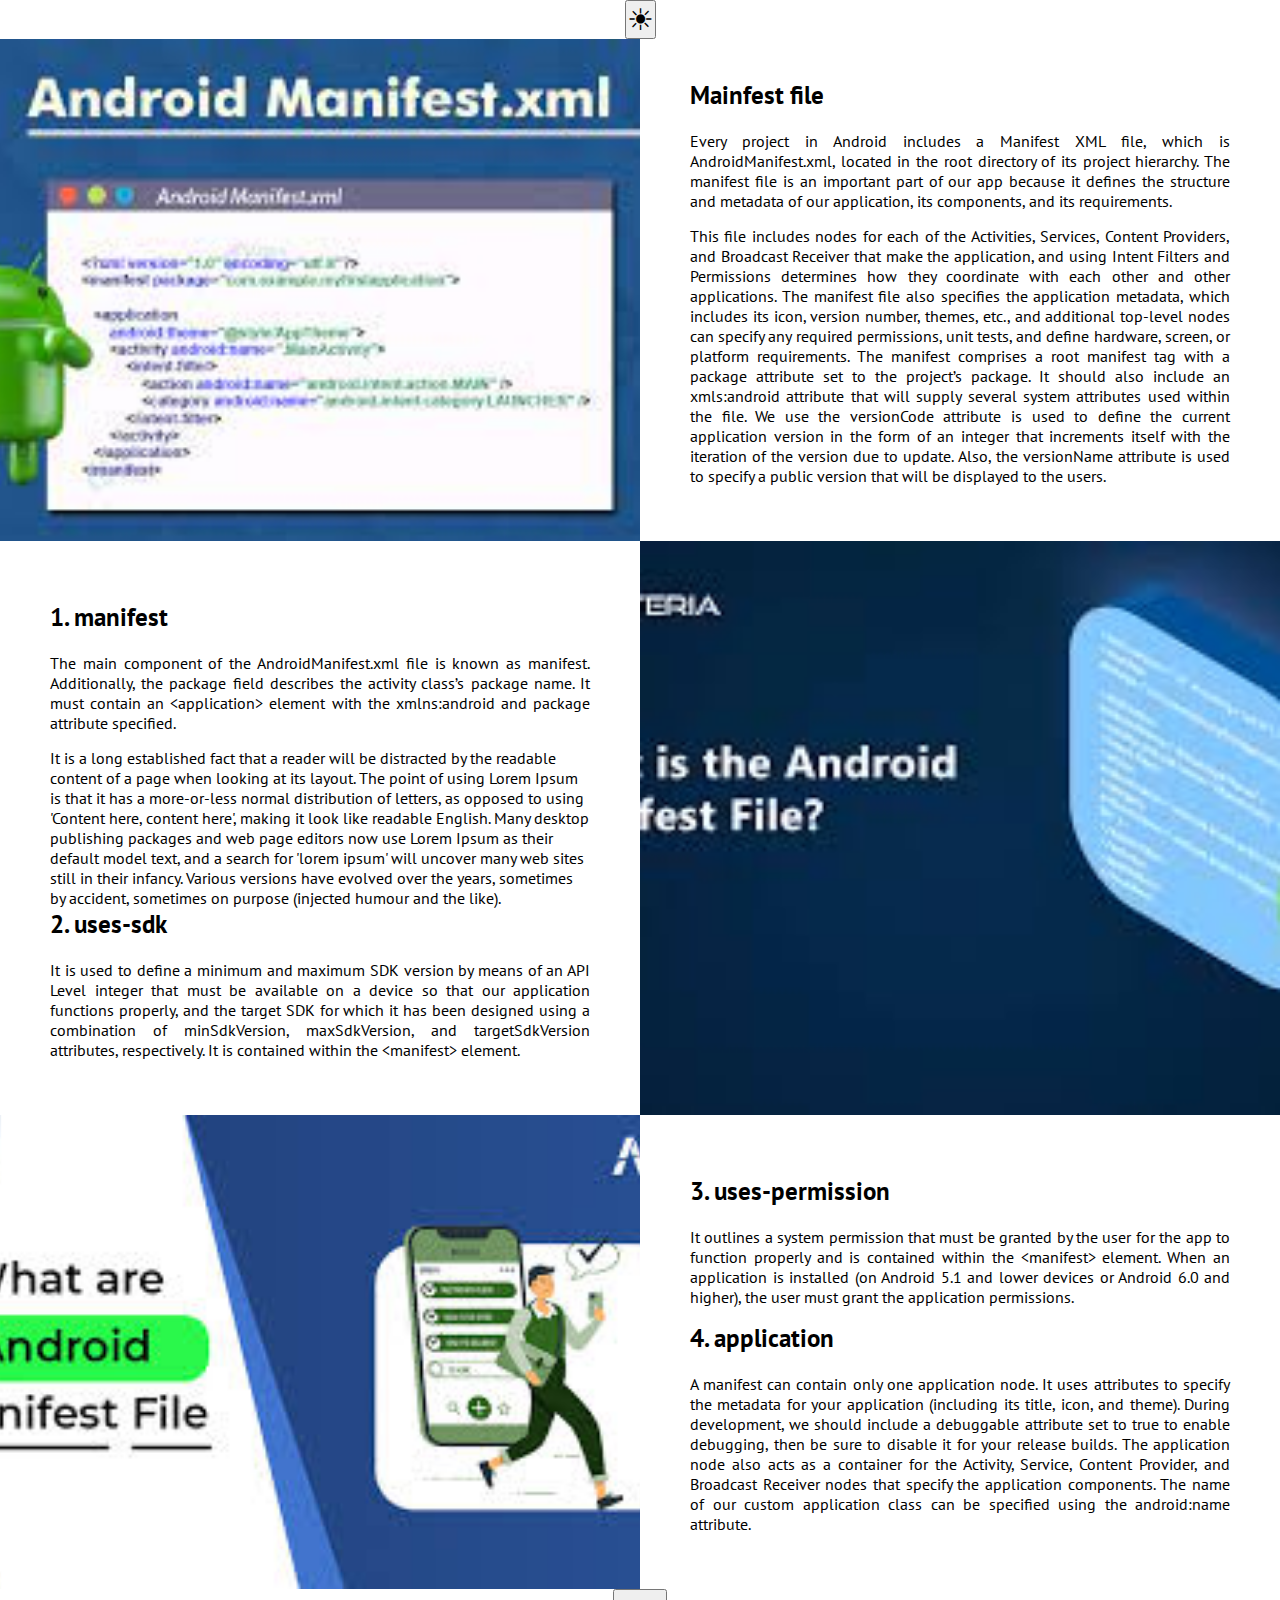
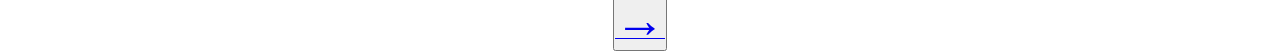
<file: Mahesh/13.html>
<!DOCTYPE HTML>
<html lang="en-US">
   <head>
      <meta charset="UTF-8">
      <title></title>
      <link href="https://fonts.googleapis.com/css2?family=PT+Sans:wght@400;700&display=swap" rel="stylesheet">
      <link rel="stylesheet" href="../css/style.css" />
   </head>
   <body> <!--Do Not TOUCH START-->
       <!--Dark theme start-->
     <center> 
      <button onclick="myFunction()"><span style='font-size:30px;'>&#9728;</span></button>
     </center>
      <script>
      function myFunction() {
         var element = document.body;
         element.classList.toggle("dark-mode");
      }
      </script>
      <!--Dark theme End-->
          <!--*******************Google Translation code start************************-->
          <!--
          <style type="text/css">
 
            /*google translate Dropdown */
            
            #google_translate_element select{
            background:#f6edfd;
            color:#383ffa;
            border: none;
            border-radius:3px;
            padding:6px 8px
            }
            
            /*google translate link | logo */
              .goog-logo-link{
              display:none!important;
              }
            .goog-te-gadget{
            color:transparent!important;
            }
            
            /* google translate banner-frame */
            
            .goog-te-banner-frame{
            display:none !important;
            }
            
            #goog-gt-tt, .goog-te-balloon-frame{display: none !important;}
           .goog-text-highlight { background: none !important; box-shadow: none !important;}
            
            body{top:0!important;}
              </style>
            <div id='google_translate_element'></div>
            <script>
            function googleTranslateElementInit() {
            new google.translate.TranslateElement({
            pageLanguage: 'en',
            autoDisplay: 'true',
            layout: google.translate.TranslateElement.InlineLayout.HORIZONTAL
            }, 'google_translate_element');
            }
            </script>
            <script src='//translate.google.com/translate_a/element.js?cb=googleTranslateElementInit'></script>-->
            <!--*******************Google Translation code End************************-->
    <!--Do Not TOUCH END-->
      <div class="section-container">
         <div class="columns image" style="background-image:url('../Mahesh/Mahesh_img/13.1.jpg')">
            &nbsp;
         </div>
         <div class="columns content">
            <div class="content-container">
               <!--first block change from here-->
               <h5>Mainfest file</h5>
               <p>
                Every project in Android includes a Manifest XML file, which is AndroidManifest.xml, located in the root directory of its project hierarchy. The manifest file is an important part of our app because it defines the structure and metadata of our application, its components, and its requirements.
               </p>
               <p>
                This file includes nodes for each of the Activities, Services, Content Providers, and Broadcast Receiver that make the application, and using Intent Filters and Permissions determines how they coordinate with each other and other applications.

                The manifest file also specifies the application metadata, which includes its icon, version number, themes, etc., and additional top-level nodes can specify any required permissions, unit tests, and define hardware, screen, or platform requirements. The manifest comprises a root manifest tag with a package attribute set to the project’s package. It should also include an xmls:android attribute that will supply several system attributes used within the file. We use the versionCode attribute is used to define the current application version in the form of an integer that increments itself with the iteration of the version due to update. Also, the versionName attribute is used to specify a public version that will be displayed to the users.
               </p>
            </div>
         </div>
      </div>
      <div class="section-container">
         <div class="columns content">
            <div class="content-container">
               <!--second block change from here-->
               <h5></h5>
               <p>
                <h5>1. manifest</h5>
                <p>The main component of the AndroidManifest.xml file is known as manifest. Additionally, the package field describes the activity class&rsquo;s package name. It must contain an &lt;application&gt; element with the xmlns:android and package attribute specified.</p>
                  It is a long established fact that a reader will be distracted by the readable content of a page when looking at its layout. The point of using Lorem Ipsum is that it has a more-or-less normal distribution of letters, as opposed to using 'Content here, content here', making it look like readable English. Many desktop publishing packages and web page editors now use Lorem Ipsum as their default model text, and a search for 'lorem ipsum' will uncover many web sites still in their infancy. Various versions have evolved over the years, sometimes by accident, sometimes on purpose (injected humour and the like).<h5><strong>2. uses-sdk</strong></h5>
                  <p>It is used to define a minimum and maximum SDK version by means of an API Level integer that must be available on a device so that our application functions properly, and the target SDK for which it has been designed using a combination of minSdkVersion, maxSdkVersion, and targetSdkVersion attributes, respectively. It is contained within the &lt;manifest&gt; element.</p></p>
            </div>
         </div>
         <div class="columns image" style="background-image:url('../Mahesh/Mahesh_img/13.2.jpg')">
            &nbsp;
         </div>
      </div>
      <div class="section-container">
         <div class="columns image" style="background-image:url('../Mahesh/Mahesh_img/13.3.jfif')">
            &nbsp;
         </div>
         <div class="columns content">
            <div class="content-container">
               <!--third block change from here-->
               <h5></h5>
               <p>
                <h5>3. uses-permission</h5>
                <p>It outlines a system permission that must be granted by the user for the app to function properly and is contained within the &lt;manifest&gt; element. When an application is installed (on Android 5.1 and lower devices or Android 6.0 and higher), the user must grant the application permissions.</p>
               </p>
               <p>
                <h5><strong>4. application</strong></h5>
                <p>A manifest can contain only one application node. It uses attributes to specify the metadata for your application (including its title, icon, and theme). During development, we should include a debuggable attribute set to true to enable debugging, then be sure to disable it for your release builds.&nbsp;The application node also acts as a container for the Activity, Service, Content Provider, and Broadcast Receiver nodes that specify the application components. The name of our custom application class can be specified using the android:name attribute.&nbsp;</p>
               </p>
            </div>
         </div>
      </div>
     <center><button><a href="14.html" type="button"><span style='font-size:50px;'>&#8594;</span></a></button></center>
   </body>
</html>
</file>
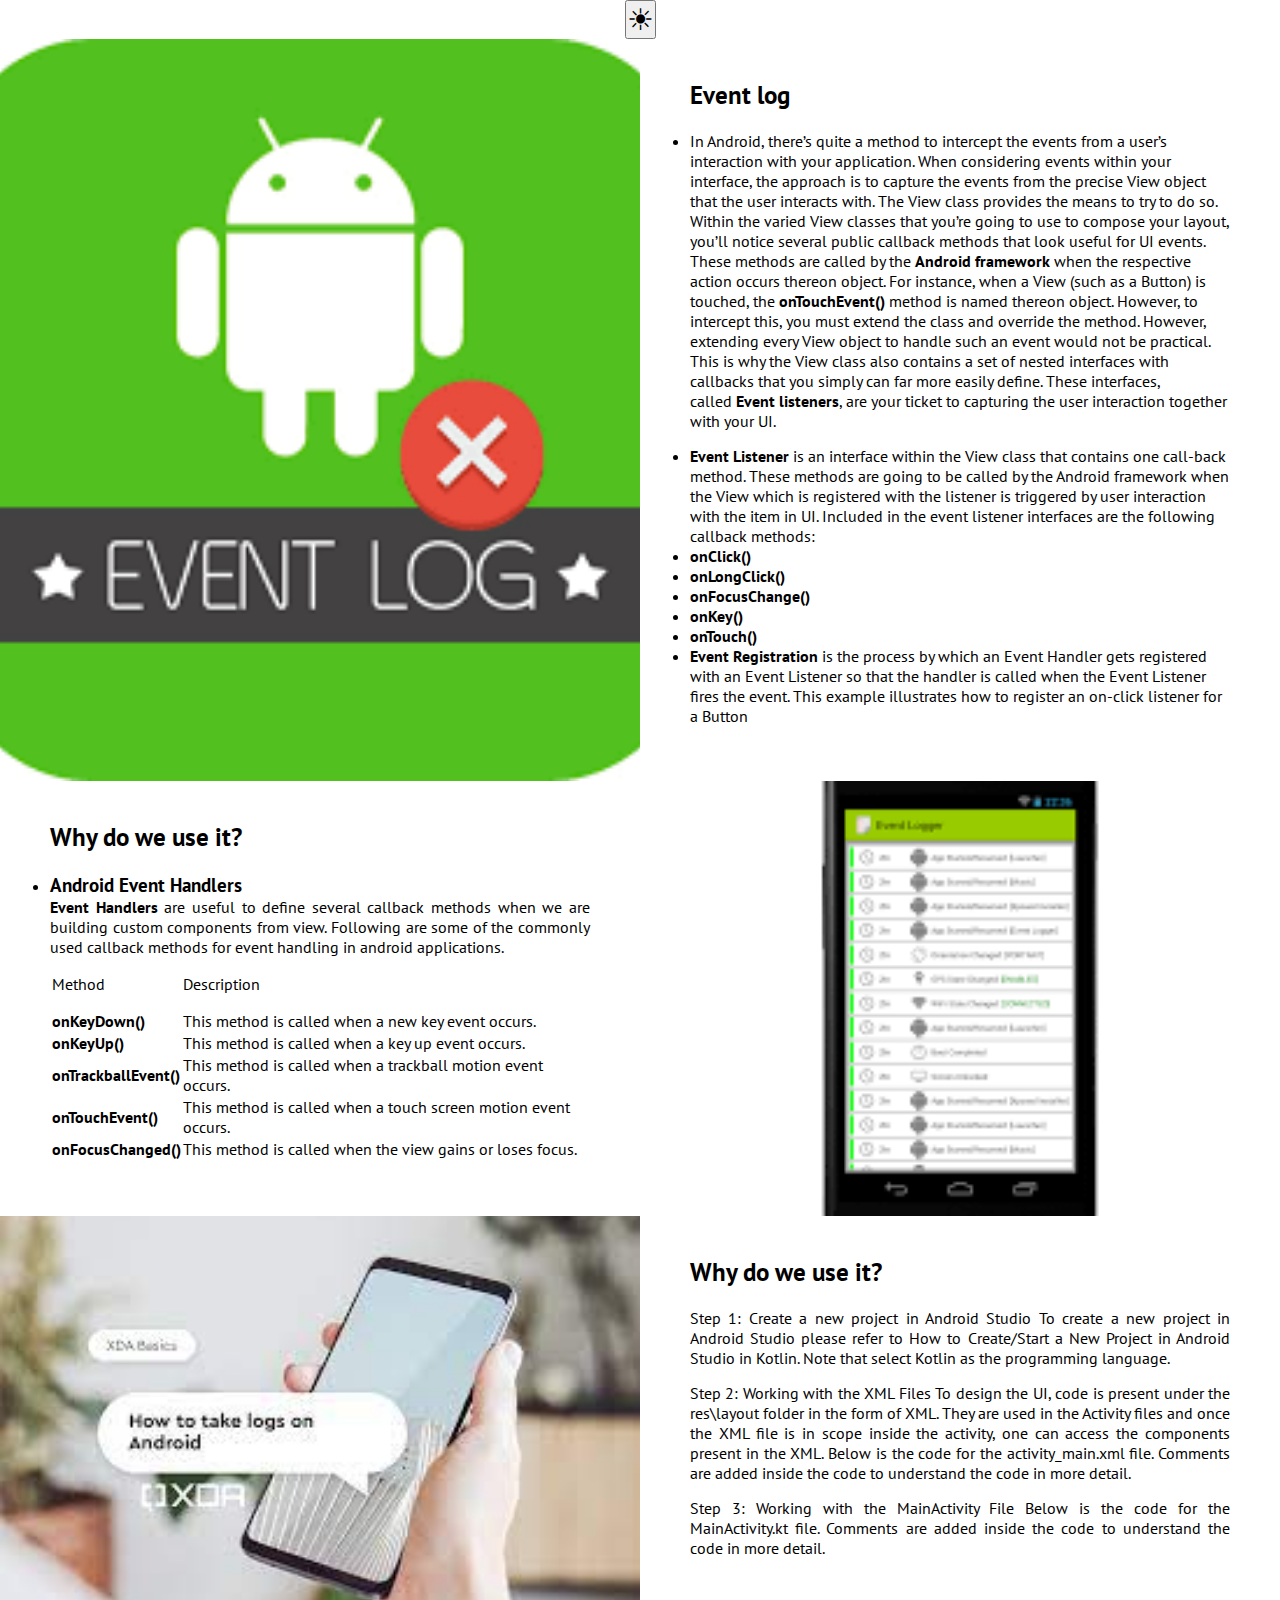
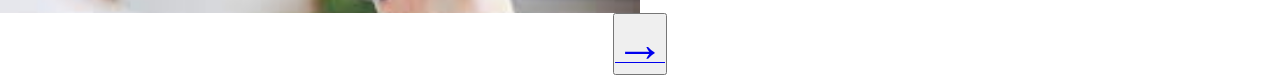
<file: Mahesh/14.html>
<!DOCTYPE HTML>
<html lang="en-US">
   <head>
      <meta charset="UTF-8">
      <title></title>
      <link href="https://fonts.googleapis.com/css2?family=PT+Sans:wght@400;700&display=swap" rel="stylesheet">
      <link rel="stylesheet" href="../css/style.css" />
   </head>
   <body> <!--Do Not TOUCH START-->
       <!--Dark theme start-->
     <center> 
      <button onclick="myFunction()"><span style='font-size:30px;'>&#9728;</span></button>
     </center>
      <script>
      function myFunction() {
         var element = document.body;
         element.classList.toggle("dark-mode");
      }
      </script>
      <!--Dark theme End-->
          <!--*******************Google Translation code start************************-->
          <!--
          <style type="text/css">
 
            /*google translate Dropdown */
            
            #google_translate_element select{
            background:#f6edfd;
            color:#383ffa;
            border: none;
            border-radius:3px;
            padding:6px 8px
            }
            
            /*google translate link | logo */
              .goog-logo-link{
              display:none!important;
              }
            .goog-te-gadget{
            color:transparent!important;
            }
            
            /* google translate banner-frame */
            
            .goog-te-banner-frame{
            display:none !important;
            }
            
            #goog-gt-tt, .goog-te-balloon-frame{display: none !important;}
           .goog-text-highlight { background: none !important; box-shadow: none !important;}
            
            body{top:0!important;}
              </style>
            <div id='google_translate_element'></div>
            <script>
            function googleTranslateElementInit() {
            new google.translate.TranslateElement({
            pageLanguage: 'en',
            autoDisplay: 'true',
            layout: google.translate.TranslateElement.InlineLayout.HORIZONTAL
            }, 'google_translate_element');
            }
            </script>
            <script src='//translate.google.com/translate_a/element.js?cb=googleTranslateElementInit'></script>-->
            <!--*******************Google Translation code End************************-->
    <!--Do Not TOUCH END-->
      <div class="section-container">
         <div class="columns image" style="background-image:url('../Mahesh/Mahesh_img/14.1.png')">
            &nbsp;
         </div>
         <div class="columns content">
            <div class="content-container">
               <!--first block change from here-->
               <h5>Event log </h5>
               <p>
                <ul class="points">
                    <li>In Android, there&rsquo;s quite a method to intercept the events from a user&rsquo;s interaction with your application. When considering events within your interface, the approach is to capture the events from the precise View object that the user interacts with. The View class provides the means to try to do so. Within the varied View classes that you&rsquo;re going to use to compose your layout, you&rsquo;ll notice several public callback methods that look useful for UI events. These methods are called by the&nbsp;<strong>Android framework</strong>&nbsp;when the respective action occurs thereon object. For instance, when a View (such as a Button) is touched, the&nbsp;<strong>onTouchEvent()</strong>&nbsp;method is named thereon object. However, to intercept this, you must extend the class and override the method. However, extending every View object to handle such an event would not be practical. This is why the View class also contains a set of nested interfaces with callbacks that you simply can far more easily define. These interfaces, called&nbsp;<strong>Event listeners</strong>, are your ticket to capturing the user interaction together with your UI.</li>
                    </ul>
               </p>
               <p>
                <ul class="points">
                    <li><strong>Event Listener</strong>&nbsp;is an interface within the View class that contains one call-back method. These methods are going to be called by the Android framework when the View which is registered with the listener is triggered by user interaction with the item in UI. Included in the event listener interfaces are the following callback methods:</li>
                    <li><strong>onClick()</strong></li>
                    <li><strong>onLongClick()</strong></li>
                    <li><strong>onFocusChange()</strong></li>
                    <li><strong>onKey()</strong></li>
                    <li><strong>onTouch()</strong></li>
                    <li><strong>Event Registration</strong>&nbsp;is the process by which an Event Handler gets registered with an Event Listener so that the handler is called when the Event Listener fires the event. This example illustrates how to register an on-click listener for a Button&nbsp;</li>
                    </ul>
               </p>
            </div>
         </div>
      </div>
      <div class="section-container">
         <div class="columns content">
            <div class="content-container">
               <!--second block change from here-->
               <h5>Why do we use it?</h5>
               <p>
                <ul class="points">
                    <li>
                    <h3>Android Event Handlers</h3>
                    <p><strong>Event Handlers</strong>&nbsp;are useful to define several callback methods when we are building custom components from view. Following are some of the commonly used callback methods for event handling in android applications.</p>
                    <figure class="table">
                    <table>
                    <thead>
                    <tr>
                    <th>
                    <p>Method</p>
                    </th>
                    <th>
                    <p>Description</p>
                    </th>
                    </tr>
                    </thead>
                    <tbody>
                    <tr>
                    <td><strong>onKeyDown()</strong></td>
                    <td>This method is called when a new key event occurs.</td>
                    </tr>
                    <tr>
                    <td><strong>onKeyUp()</strong></td>
                    <td>This method is called when a key up event occurs.</td>
                    </tr>
                    <tr>
                    <td><strong>onTrackballEvent()</strong></td>
                    <td>This method is called when a trackball motion event occurs.</td>
                    </tr>
                    <tr>
                    <td><strong>onTouchEvent()</strong></td>
                    <td>This method is called when a touch screen motion event occurs.</td>
                    </tr>
                    <tr>
                    <td><strong>onFocusChanged()</strong></td>
                    <td>This method is called when the view gains or loses focus.</td>
                    </tr>
                    </tbody>
                    </table>
                    </figure>
                    </li>
                    </ul>
                 
               </p>
            </div>
         </div>
         <div class="columns image" style="background-image:url('../Mahesh/Mahesh_img/14.2.jpg')">
            &nbsp;
         </div>
      </div>
      <div class="section-container">
         <div class="columns image" style="background-image:url('../Mahesh/Mahesh_img/14.3.jpg')">
            &nbsp;
         </div>
         <div class="columns content">
            <div class="content-container">
               <!--third block change from here-->
               <h5>Why do we use it?</h5>
               <p>
                Step 1: Create a new project in Android Studio

                To create a new project in Android Studio please refer to How to Create/Start a New Project in Android Studio in Kotlin. Note that select Kotlin as the programming language.
                
               </p><p> Step 2: Working with the XML Files
                
                To design the UI, code is present under the res\layout folder in the form of XML. They are used in the Activity files and once the XML file is in scope inside the activity, one can access the components present in the XML. Below is the code for the activity_main.xml file. Comments are added inside the code to understand the code in more detail. 
                
                </p>
               <p>
                Step 3: Working with the MainActivity File

                Below is the code for the MainActivity.kt file. Comments are added inside the code to understand the code in more detail. 
               </p>
            </div>
         </div>
      </div>
     <center><button><a href="15.html" type="button"><span style='font-size:50px;'>&#8594;</span></a></button></center>
   </body>
</html>
</file>
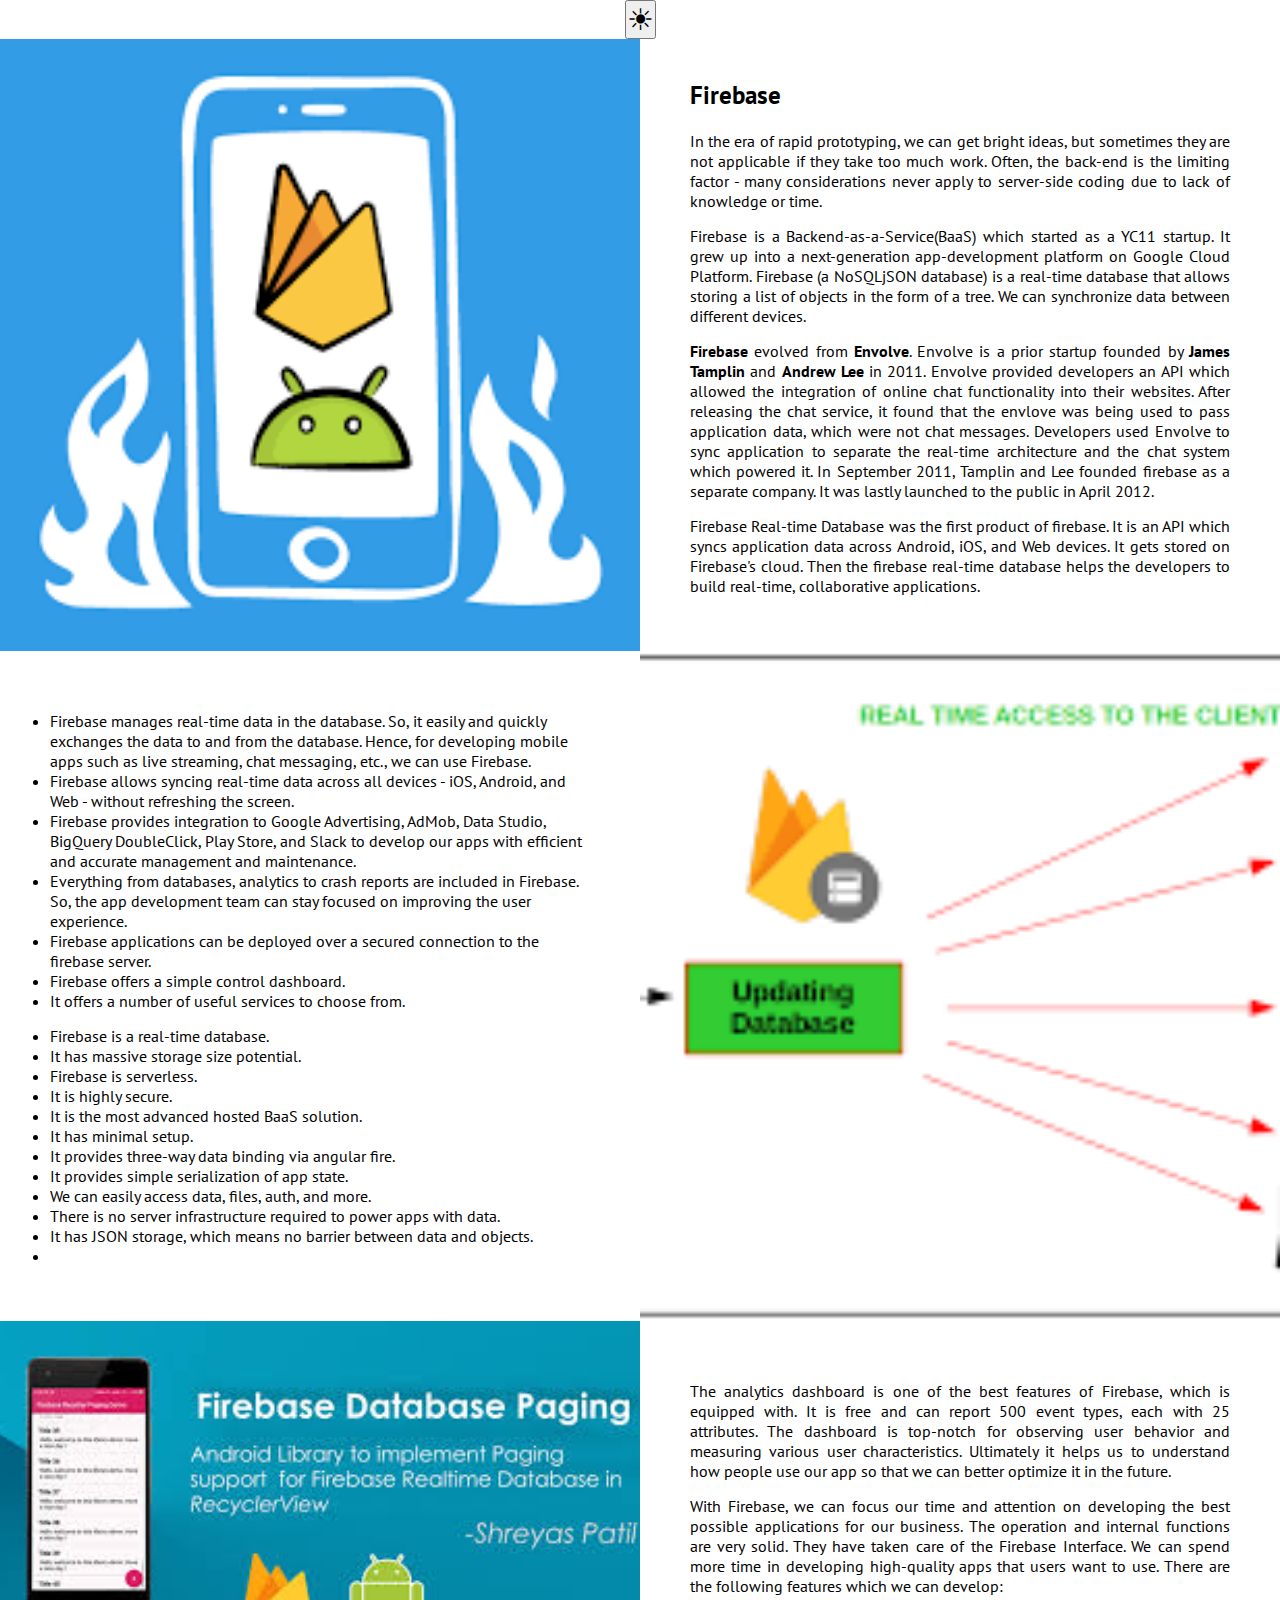
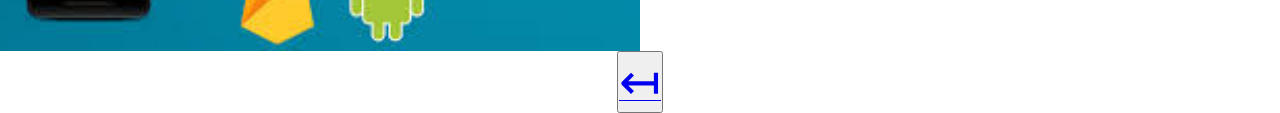
<file: Mahesh/15.html>
<!DOCTYPE HTML>
<html lang="en-US">
   <head>
      <meta charset="UTF-8">
      <title></title>
      <link href="https://fonts.googleapis.com/css2?family=PT+Sans:wght@400;700&display=swap" rel="stylesheet">
      <link rel="stylesheet" href="../css/style.css" />
   </head>
   <body> <!--Do Not TOUCH START-->
       <!--Dark theme start-->
     <center> 
      <button onclick="myFunction()"><span style='font-size:30px;'>&#9728;</span></button>
     </center>
      <script>
      function myFunction() {
         var element = document.body;
         element.classList.toggle("dark-mode");
      }
      </script>
      <!--Dark theme End-->
          <!--*******************Google Translation code start************************-->
          <!--
          <style type="text/css">
 
            /*google translate Dropdown */
            
            #google_translate_element select{
            background:#f6edfd;
            color:#383ffa;
            border: none;
            border-radius:3px;
            padding:6px 8px
            }
            
            /*google translate link | logo */
              .goog-logo-link{
              display:none!important;
              }
            .goog-te-gadget{
            color:transparent!important;
            }
            
            /* google translate banner-frame */
            
            .goog-te-banner-frame{
            display:none !important;
            }
            
            #goog-gt-tt, .goog-te-balloon-frame{display: none !important;}
           .goog-text-highlight { background: none !important; box-shadow: none !important;}
            
            body{top:0!important;}
              </style>
            <div id='google_translate_element'></div>
            <script>
            function googleTranslateElementInit() {
            new google.translate.TranslateElement({
            pageLanguage: 'en',
            autoDisplay: 'true',
            layout: google.translate.TranslateElement.InlineLayout.HORIZONTAL
            }, 'google_translate_element');
            }
            </script>
            <script src='//translate.google.com/translate_a/element.js?cb=googleTranslateElementInit'></script>-->
            <!--*******************Google Translation code End************************-->
    <!--Do Not TOUCH END-->
      <div class="section-container">
         <div class="columns image" style="background-image:url('../Mahesh/Mahesh_img/15.1.png')">
            &nbsp;
         </div>
         <div class="columns content">
            <div class="content-container">
               <!--first block change from here-->
               <h5> Firebase</h5>
               <p>
                <p>In the era of rapid prototyping, we can get bright ideas, but sometimes they are not applicable if they take too much work. Often, the back-end is the limiting factor - many considerations never apply to server-side coding due to lack of knowledge or time.</p>
                <p>Firebase is a Backend-as-a-Service(BaaS) which started as a YC11 startup. It grew up into a next-generation app-development platform on Google Cloud Platform. Firebase (a NoSQLjSON database) is a real-time database that allows storing a list of objects in the form of a tree. We can synchronize data between different devices.</p>
               </p>
               <p>
                <p><strong>Firebase</strong>&nbsp;evolved from&nbsp;<strong>Envolve</strong>. Envolve is a prior startup founded by&nbsp;<strong>James Tamplin</strong>&nbsp;and&nbsp;<strong>Andrew Lee</strong>&nbsp;in 2011. Envolve provided developers an API which allowed the integration of online chat functionality into their websites. After releasing the chat service, it found that the envlove was being used to pass application data, which were not chat messages. Developers used Envolve to sync application to separate the real-time architecture and the chat system which powered it. In September 2011, Tamplin and Lee founded firebase as a separate company. It was lastly launched to the public in April 2012.</p>
                <p>Firebase Real-time Database was the first product of firebase. It is an API which syncs application data across Android, iOS, and Web devices. It gets stored on Firebase's cloud. Then the firebase real-time database helps the developers to build real-time, collaborative applications.</p>
            </div>
         </div>
      </div>
      <div class="section-container">
         <div class="columns content">
            <div class="content-container">
               <!--second block change from here-->
               <h5></h5>
               <p>
                <ul class="points">
                    <li>Firebase manages real-time data in the database. So, it easily and quickly exchanges the data to and from the database. Hence, for developing mobile apps such as live streaming, chat messaging, etc., we can use Firebase.</li>
                    <li>Firebase allows syncing real-time data across all devices - iOS, Android, and Web - without refreshing the screen.</li>
                    <li>Firebase provides integration to Google Advertising, AdMob, Data Studio, BigQuery DoubleClick, Play Store, and Slack to develop our apps with efficient and accurate management and maintenance.</li>
                    <li>Everything from databases, analytics to crash reports are included in Firebase. So, the app development team can stay focused on improving the user experience.</li>
                    <li>Firebase applications can be deployed over a secured connection to the firebase server.</li>
                    <li>Firebase offers a simple control dashboard.</li>
                    <li>It offers a number of useful services to choose from.</li>
                    </ul>
               </p>
               <p>
                <ul class="points">
                    <li>Firebase is a real-time database.</li>
                    <li>It has massive storage size potential.</li>
                    <li>Firebase is serverless.</li>
                    <li>It is highly secure.</li>
                    <li>It is the most advanced hosted BaaS solution.</li>
                    <li>It has minimal setup.</li>
                    <li>It provides three-way data binding via angular fire.</li>
                    <li>It provides simple serialization of app state.</li>
                    <li>We can easily access data, files, auth, and more.</li>
                    <li>There is no server infrastructure required to power apps with data.</li>
                    <li>It has JSON storage, which means no barrier between data and objects.</li>
                    <li></li>
                    </ul>
               </p>
            </div>
         </div>
         <div class="columns image"  style="background-image:url('../Mahesh/Mahesh_img/15.2.jpg') ">
            &nbsp;
         </div>
      </div>
      <div class="section-container">
         <div class="columns image" style="background-image:url('../Mahesh/Mahesh_img/15.3.jpg')">
            &nbsp;
         </div>
         <div class="columns content">
            <div class="content-container">
               <!--third block change from here-->
               <h5></h5>
               <p>
                The analytics dashboard is one of the best features of Firebase, which is equipped with. It is free and can report 500 event types, each with 25 attributes. The dashboard is top-notch for observing user behavior and measuring various user characteristics. Ultimately it helps us to understand how people use our app so that we can better optimize it in the future.
               </p>
               <p>
                With Firebase, we can focus our time and attention on developing the best possible applications for our business. The operation and internal functions are very solid. They have taken care of the Firebase Interface. We can spend more time in developing high-quality apps that users want to use.

                There are the following features which we can develop:
               </p>
            </div>
         </div>
      </div>
     <center><button><a href="../index.html" type="button"><span style='font-size:50px;'>&#8612;</span></a></button></center>
   </body>
</html>
</file>
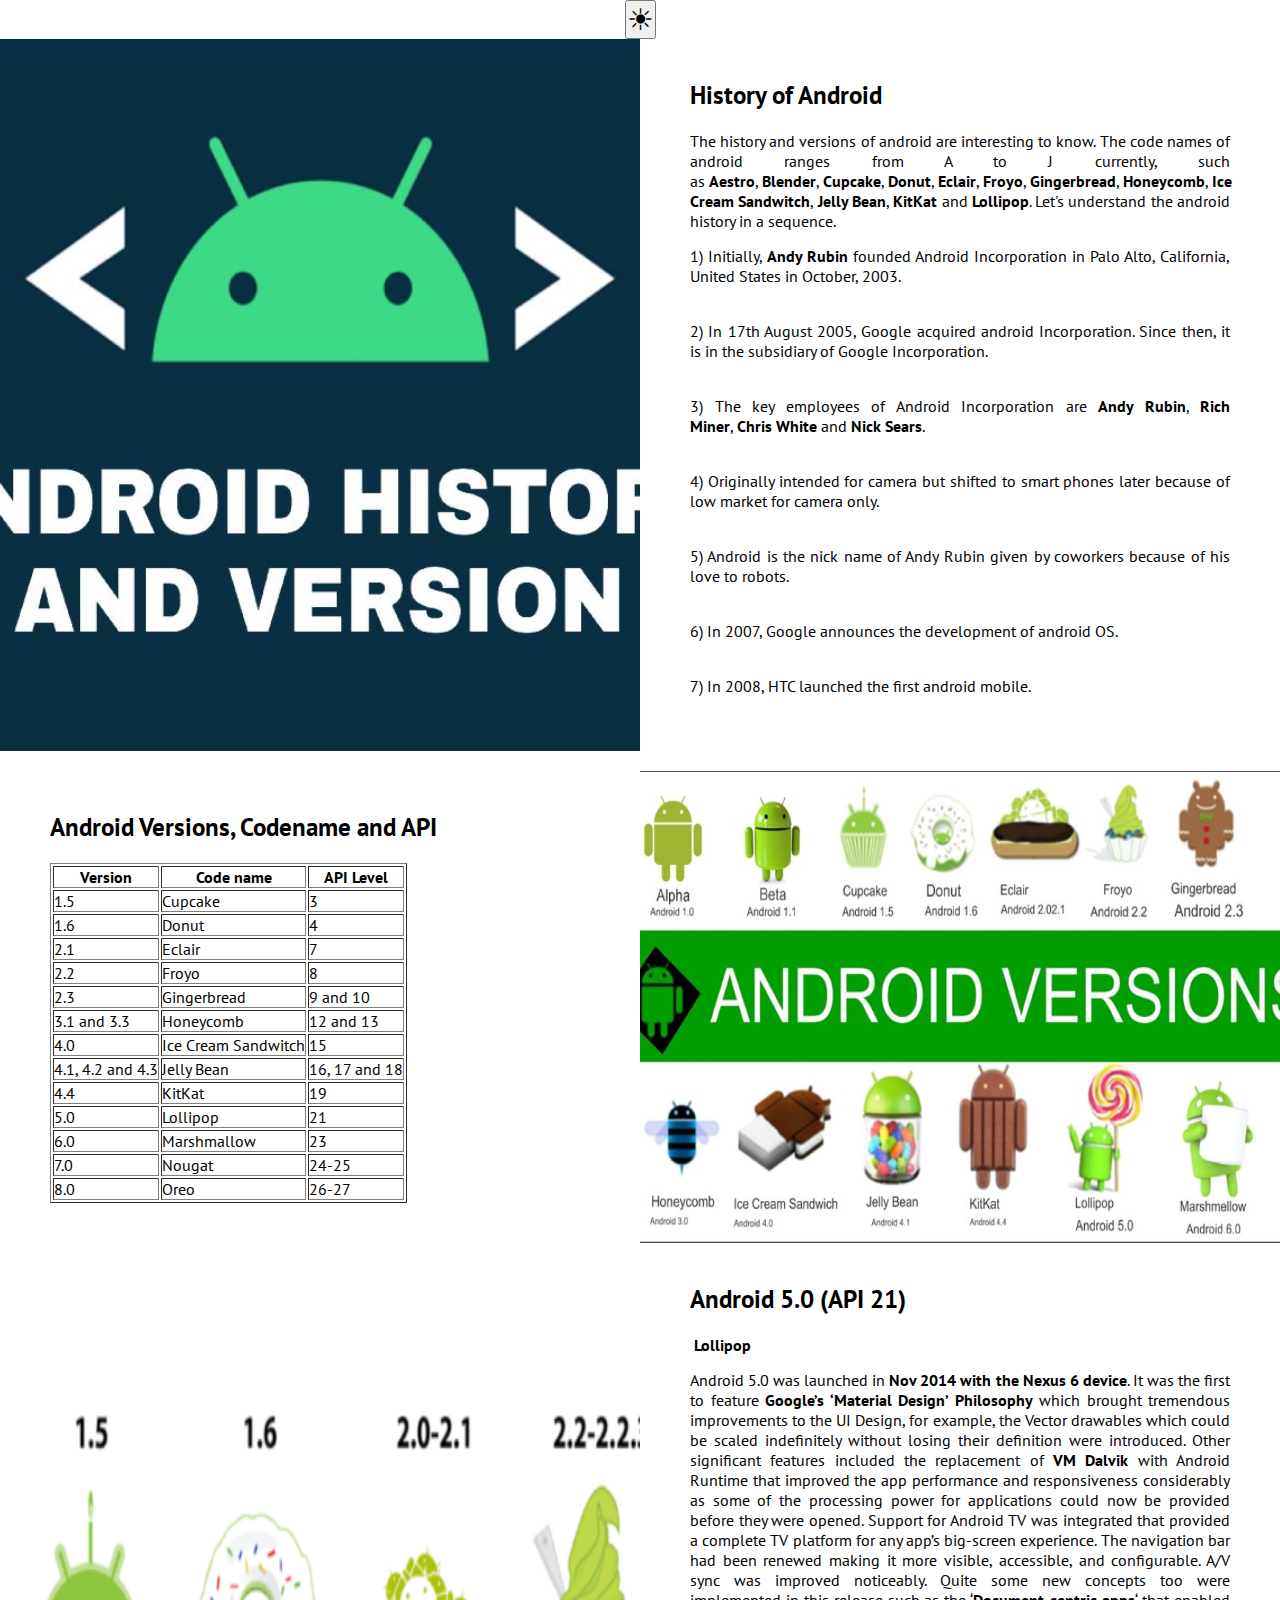
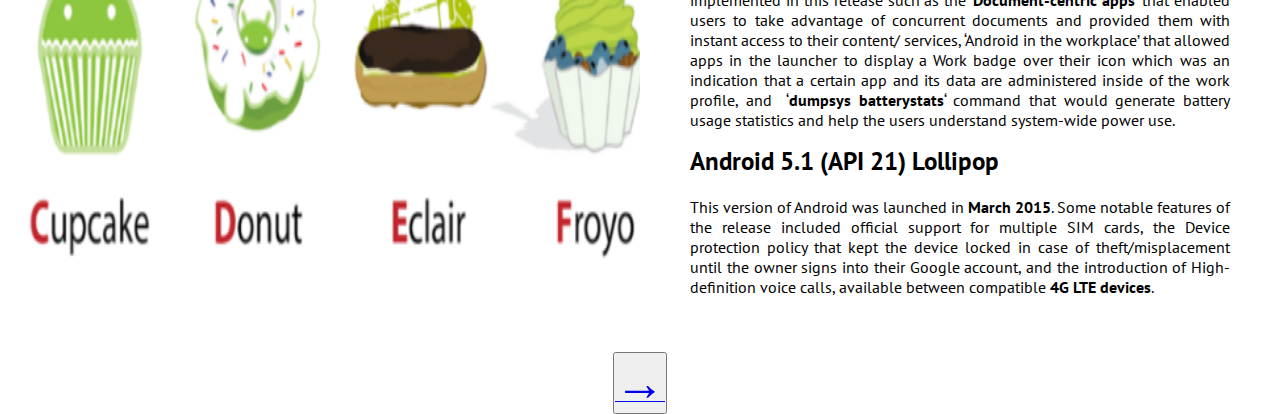
<file: Rushikesh/2.html>
<!DOCTYPE HTML>
<html lang="en-US">
   <head>
      <meta charset="UTF-8">
      <title></title>
      <link href="https://fonts.googleapis.com/css2?family=PT+Sans:wght@400;700&display=swap" rel="stylesheet">
      <link rel="stylesheet" href="../css/style.css" />
   </head>
   <body> <!--Do Not TOUCH START-->
       <!--Dark theme start-->
     <center> 
      <button onclick="myFunction()"><span style='font-size:30px;'>&#9728;</span></button>
     </center>
      <script>
      function myFunction() {
         var element = document.body;
         element.classList.toggle("dark-mode");
      }
      </script>
      <!--Dark theme End-->
          <!--*******************Google Translation code start************************-->
          <!--
          <style type="text/css">
 
            /*google translate Dropdown */
            
            #google_translate_element select{
            background:#f6edfd;
            color:#383ffa;
            border: none;
            border-radius:3px;
            padding:6px 8px
            }
            
            /*google translate link | logo */
              .goog-logo-link{
              display:none!important;
              }
            .goog-te-gadget{
            color:transparent!important;
            }
            
            /* google translate banner-frame */
            
            .goog-te-banner-frame{
            display:none !important;
            }
            
            #goog-gt-tt, .goog-te-balloon-frame{display: none !important;}
           .goog-text-highlight { background: none !important; box-shadow: none !important;}
            
            body{top:0!important;}
              </style>
            <div id='google_translate_element'></div>
            <script>
            function googleTranslateElementInit() {
            new google.translate.TranslateElement({
            pageLanguage: 'en',
            autoDisplay: 'true',
            layout: google.translate.TranslateElement.InlineLayout.HORIZONTAL
            }, 'google_translate_element');
            }
            </script>
            <script src='//translate.google.com/translate_a/element.js?cb=googleTranslateElementInit'></script>-->
            <!--*******************Google Translation code End************************-->
    <!--Do Not TOUCH END-->
      <div class="section-container">
         <div class="columns image" style="background-image:url('2.3.jpg')">
            &nbsp;
         </div>
         <div class="columns content">
            <div class="content-container">
               <!--first block change from here-->
               <h5>History of Android</h5>
               <p>The history and versions of android are interesting to know. The code names of android ranges from A to J currently, such as&nbsp;<strong>Aestro</strong>,&nbsp;<strong>Blender</strong>,&nbsp;<strong>Cupcake</strong>,&nbsp;<strong>Donut</strong>,&nbsp;<strong>Eclair</strong>,&nbsp;<strong>Froyo</strong>,&nbsp;<strong>Gingerbread</strong>,&nbsp;<strong>Honeycomb</strong>,&nbsp;<strong>Ice Cream Sandwitch</strong>,&nbsp;<strong>Jelly Bean</strong>,&nbsp;<strong>KitKat</strong>&nbsp;and&nbsp;<strong>Lollipop</strong>. Let's understand the android history in a sequence.</p>
<p>1) Initially,&nbsp;<strong>Andy Rubin</strong>&nbsp;founded Android Incorporation in Palo Alto, California, United States in October, 2003.</p>
<br><p>2) In 17th August 2005, Google acquired android Incorporation. Since then, it is in the subsidiary of Google Incorporation.</p>
<br><p>3) The key employees of Android Incorporation are&nbsp;<strong>Andy Rubin</strong>,&nbsp;<strong>Rich Miner</strong>,&nbsp;<strong>Chris White</strong>&nbsp;and&nbsp;<strong>Nick Sears</strong>.</p>
<br><p>4) Originally intended for camera but shifted to smart phones later because of low market for camera only.</p>
<br><p>5) Android is the nick name of Andy Rubin given by coworkers because of his love to robots.</p>
<br><p>6) In 2007, Google announces the development of android OS.</p>
<br><p>7) In 2008, HTC launched the first android mobile.</p>
            </div>
         </div>
      </div>
      <br>
      <div class="section-container">
         <div class="columns content">
            <div class="content-container">
               <!--second block change from here-->
              <h5>Android Versions, Codename and API</h5>
              <table class="alt" border="1">
                <tbody>
                <tr>
                <th>Version</th>
                <th>Code name</th>
                <th>API Level</th>
                </tr>
                <tr>
                <td>1.5</td>
                <td>Cupcake</td>
                <td>3</td>
                </tr>
                <tr>
                <td>1.6</td>
                <td>Donut</td>
                <td>4</td>
                </tr>
                <tr>
                <td>2.1</td>
                <td>Eclair</td>
                <td>7</td>
                </tr>
                <tr>
                <td>2.2</td>
                <td>Froyo</td>
                <td>8</td>
                </tr>
                <tr>
                <td>2.3</td>
                <td>Gingerbread</td>
                <td>9 and 10</td>
                </tr>
                <tr>
                <td>3.1 and 3.3</td>
                <td>Honeycomb</td>
                <td>12 and 13</td>
                </tr>
                <tr>
                <td>4.0</td>
                <td>Ice Cream Sandwitch</td>
                <td>15</td>
                </tr>
                <tr>
                <td>4.1, 4.2 and 4.3</td>
                <td>Jelly Bean</td>
                <td>16, 17 and 18</td>
                </tr>
                <tr>
                <td>4.4</td>
                <td>KitKat</td>
                <td>19</td>
                </tr>
                <tr>
                <td>5.0</td>
                <td>Lollipop</td>
                <td>21</td>
                </tr>
                <tr>
                <td>6.0</td>
                <td>Marshmallow</td>
                <td>23</td>
                </tr>
                <tr>
                <td>7.0</td>
                <td>Nougat</td>
                <td>24-25</td>
                </tr>
                <tr>
                <td>8.0</td>
                <td>Oreo</td>
                <td>26-27</td>
                </tr>
                </tbody>
                </table>
            </div>
         </div>
         <div class="columns image" style="background-image:url('2.1.jpg')">
            &nbsp;
         </div>
      </div>
      <div class="section-container">
         <div class="columns image" style="background-image:url('2.2.png')">
            &nbsp;
         </div>
         <div class="columns content">
            <div class="content-container">
               <!--third block change from here-->
               <h5>Android 5.0 (API 21)</h5>&nbsp;<strong>Lollipop&nbsp;</strong></p>
<p>Android 5.0 was launched in&nbsp;<strong>Nov 2014 with the Nexus 6 device</strong>. It was the first to feature&nbsp;<strong>Google&rsquo;s &lsquo;Material Design&rsquo; Philosophy</strong>&nbsp;which brought tremendous improvements to the UI Design, for example, the Vector drawables which could be scaled indefinitely without losing their definition were introduced. Other significant features included the replacement of&nbsp;<strong>VM Dalvik</strong>&nbsp;with Android Runtime that improved the app performance and responsiveness considerably as some of the processing power for applications could now be provided before they were opened. Support for Android TV was integrated that provided a complete TV platform for any app&rsquo;s big-screen experience. The navigation bar had been renewed making it more visible, accessible, and configurable. A/V sync was improved noticeably. Quite some new concepts too were implemented in this release such as the &lsquo;<strong>Document-centric apps</strong>&lsquo; that enabled users to take advantage of concurrent documents and provided them with instant access to their content/ services, &lsquo;Android in the workplace&rsquo; that allowed apps in the launcher to display a Work badge over their icon which was an indication that a certain app and its data are administered inside of the work profile, and &nbsp;&lsquo;<strong>dumpsys batterystats</strong>&lsquo; command that would generate battery usage statistics and help the users understand system-wide power use.</p>
<h5><strong>Android 5.1 (API 21) Lollipop</h5></strong></p>
<p>This version of Android was launched in&nbsp;<strong>March 2015</strong>. Some notable features of the release included official support for multiple SIM cards, the Device protection policy that kept the device locked in case of theft/misplacement until the owner signs into their Google account, and the introduction of High-definition voice calls, available between compatible<strong>&nbsp;4G LTE devices</strong>.</p>
            </div>
         </div>
      </div>
     <center><button><a href="3.html" type="button"><span style='font-size:50px;'>&#8594;</span></a></button></center>
   </body>
</html>
</file>
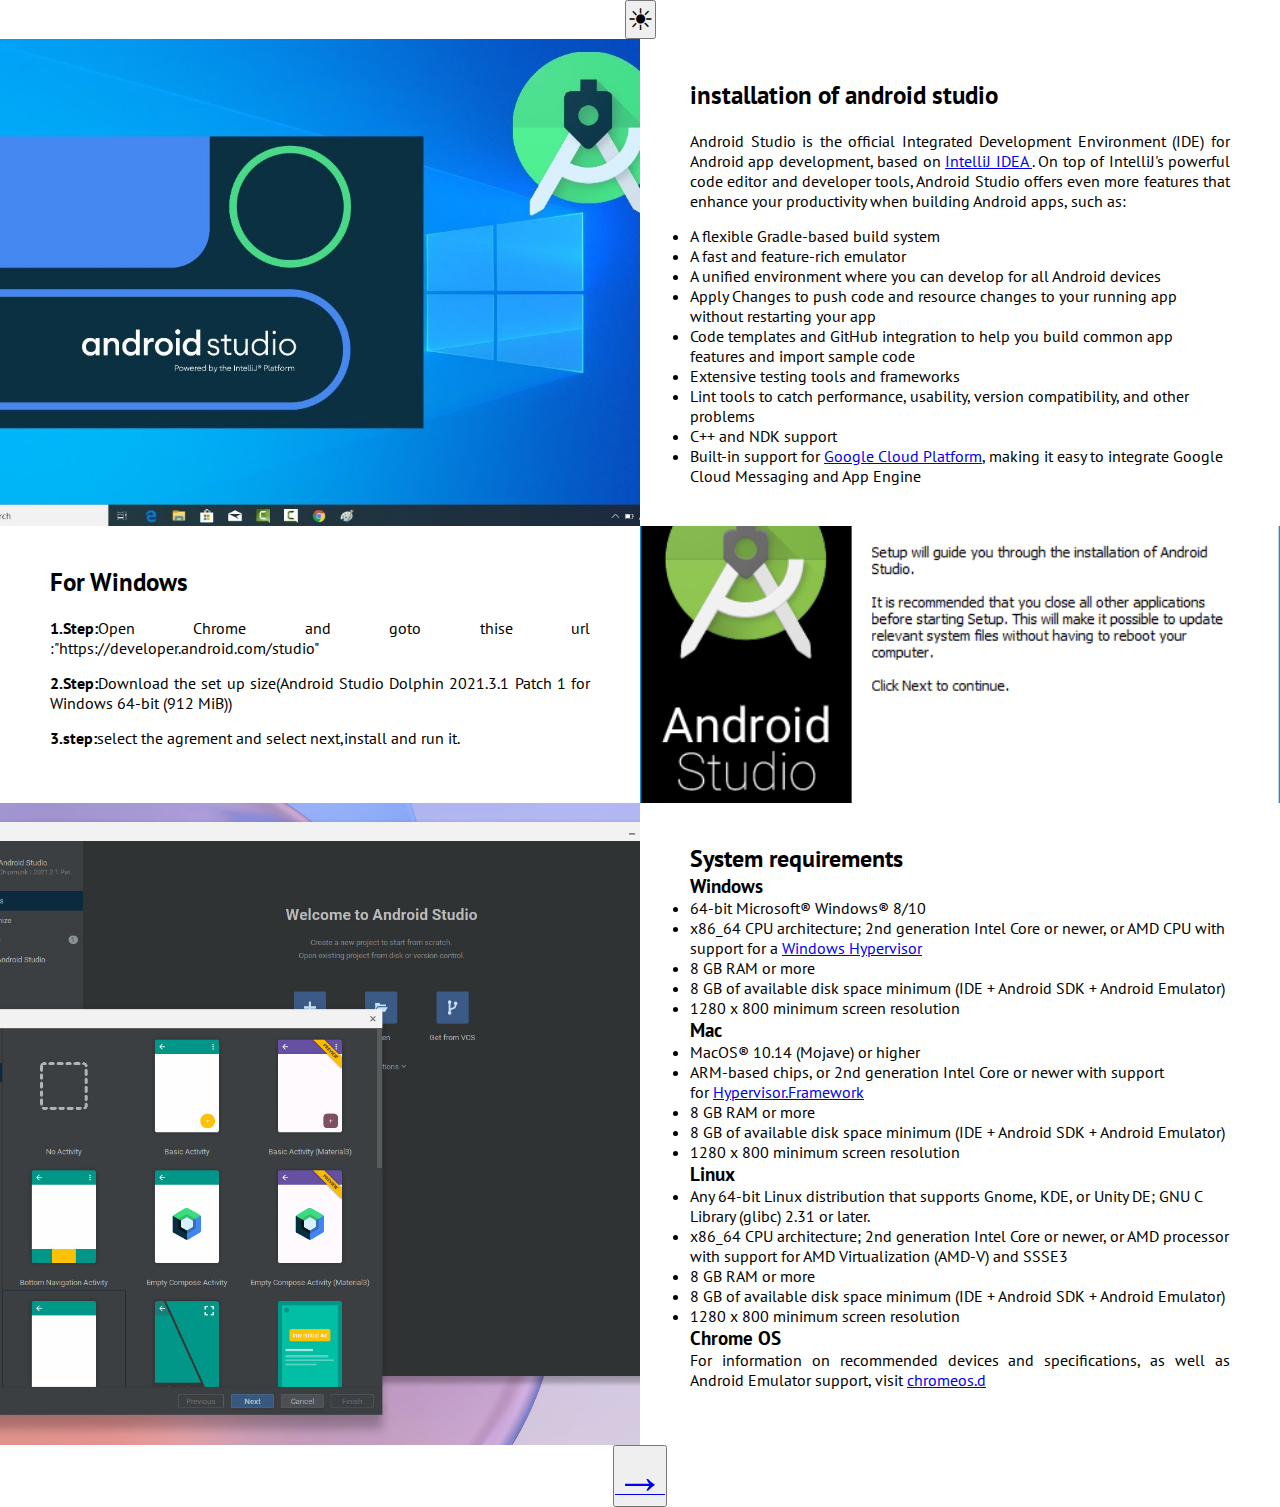
<file: Rushikesh/3.html>
<!DOCTYPE HTML>
<html lang="en-US">
   <head>
      <meta charset="UTF-8">
      <title></title>
      <link href="https://fonts.googleapis.com/css2?family=PT+Sans:wght@400;700&display=swap" rel="stylesheet">
      <link rel="stylesheet" href="../css/style.css" />
   </head>
   <body> <!--Do Not TOUCH START-->
       <!--Dark theme start-->
     <center> 
      <button onclick="myFunction()"><span style='font-size:30px;'>&#9728;</span></button>
     </center>
      <script>
      function myFunction() {
         var element = document.body;
         element.classList.toggle("dark-mode");
      }
      </script>
      <!--Dark theme End-->
          <!--*******************Google Translation code start************************-->
          <!--
          <style type="text/css">
 
            /*google translate Dropdown */
            
            #google_translate_element select{
            background:#f6edfd;
            color:#383ffa;
            border: none;
            border-radius:3px;
            padding:6px 8px
            }
            
            /*google translate link | logo */
              .goog-logo-link{
              display:none!important;
              }
            .goog-te-gadget{
            color:transparent!important;
            }
            
            /* google translate banner-frame */
            
            .goog-te-banner-frame{
            display:none !important;
            }
            
            #goog-gt-tt, .goog-te-balloon-frame{display: none !important;}
           .goog-text-highlight { background: none !important; box-shadow: none !important;}
            
            body{top:0!important;}
              </style>
            <div id='google_translate_element'></div>
            <script>
            function googleTranslateElementInit() {
            new google.translate.TranslateElement({
            pageLanguage: 'en',
            autoDisplay: 'true',
            layout: google.translate.TranslateElement.InlineLayout.HORIZONTAL
            }, 'google_translate_element');
            }
            </script>
            <script src='//translate.google.com/translate_a/element.js?cb=googleTranslateElementInit'></script>-->
            <!--*******************Google Translation code End************************-->
    <!--Do Not TOUCH END-->
      <div class="section-container">
         <div class="columns image" style="background-image:url('3.1.jpg')">
            &nbsp;
         </div>
         <div class="columns content">
            <div class="content-container">
               <!--first block change from here-->
               <h5>installation of android studio</h5>
               <p>Android Studio is the official Integrated Development Environment (IDE) for Android app development, based on&nbsp;<a class="external-link" href="https://www.jetbrains.com/idea/">IntelliJ IDEA&nbsp;</a>. On top of IntelliJ's powerful code editor and developer tools, Android Studio offers even more features that enhance your productivity when building Android apps, such as:</p>
<ul>
<li>A flexible Gradle-based build system</li>
<li>A fast and feature-rich emulator</li>
<li>A unified environment where you can develop for all Android devices</li>
<li>Apply Changes to push code and resource changes to your running app without restarting your app</li>
<li>Code templates and GitHub integration to help you build common app features and import sample code</li>
<li>Extensive testing tools and frameworks</li>
<li>Lint tools to catch performance, usability, version compatibility, and other problems</li>
<li>C++ and NDK support</li>
<li>Built-in support for&nbsp;<a href="https://cloud.google.com/tools/android-studio/docs/">Google Cloud Platform</a>, making it easy to integrate Google Cloud Messaging and App Engine</li>
</ul>
            </div>
         </div>
      </div>
      <div class="section-container">
         <div class="columns content">
            <div class="content-container">
               <!--second block change from here-->
               <h5>For Windows </h5>
               <p>
                    <strong>1.Step:</strong>Open Chrome and goto thise url :"https://developer.android.com/studio" 
               </p>
               <p>
                <strong>2.Step:</strong>Download the set up size(Android Studio Dolphin 2021.3.1 Patch 1 for Windows 64-bit (912 MiB))
               </p>
               <p>
                 <strong>3.step:</strong>select the agrement and select next,install and run it.
               </p>
            </div>
         </div>
         <div class="columns image" style="background-image:url('3.2.png')">
            &nbsp;
         </div>
      </div>
      <div class="section-container">
         <div class="columns image" style="background-image:url('3.3.jpg')">
            &nbsp;
         </div>
         <div class="columns content">
            <div class="content-container">
               <!--third block change from here-->
               <header class="devsite-landing-row-header">
                <div class="devsite-landing-row-header-text">
                <h2 id="system-requirements-a-namerequirementsa" data-text="System requirements ">System requirements<a name="Requirements"></a></h2>
                </div>
                </header>
                <div class="devsite-landing-row-group">
                <div class="devsite-landing-row-item devsite-landing-row-item-no-media">
                <div class="devsite-landing-row-item-description">
                <div class="devsite-landing-row-item-body">
                <h3 id="windows" class="hide-from-toc no-link" data-text="Windows">Windows</h3>
                <div class="devsite-landing-row-item-description-content">
                <ul>
                <li>64-bit Microsoft&reg; Windows&reg; 8/10</li>
                <li>x86_64 CPU architecture; 2nd generation Intel Core or newer, or AMD CPU with support for a&nbsp;<a href="https://developer.android.com/studio/run/emulator-acceleration#vm-windows">Windows Hypervisor</a></li>
                <li>8 GB RAM or more</li>
                <li>8 GB of available disk space minimum (IDE + Android SDK + Android Emulator)</li>
                <li>1280 x 800 minimum screen resolution</li>
                </ul>
                </div>
                </div>
                </div>
                </div>
                <div class="devsite-landing-row-item devsite-landing-row-item-no-media">
                <div class="devsite-landing-row-item-description">
                <div class="devsite-landing-row-item-body">
                <h3 id="mac" class="hide-from-toc no-link" data-text="Mac">Mac</h3>
                <div class="devsite-landing-row-item-description-content">
                <ul>
                <li>MacOS&reg; 10.14 (Mojave) or higher</li>
                <li>ARM-based chips, or 2nd generation Intel Core or newer with support for&nbsp;<a href="https://developer.android.com/studio/run/emulator-acceleration#vm-mac">Hypervisor.Framework</a></li>
                <li>8 GB RAM or more</li>
                <li>8 GB of available disk space minimum (IDE + Android SDK + Android Emulator)</li>
                <li>1280 x 800 minimum screen resolution</li>
                </ul>
                </div>
                </div>
                </div>
                </div>
                <div class="devsite-landing-row-item devsite-landing-row-item-no-media">
                <div class="devsite-landing-row-item-description">
                <div class="devsite-landing-row-item-body">
                <h3 id="linux" class="hide-from-toc no-link" data-text="Linux">Linux</h3>
                <div class="devsite-landing-row-item-description-content">
                <ul>
                <li>Any 64-bit Linux distribution that supports Gnome, KDE, or Unity DE; GNU C Library (glibc) 2.31 or later.</li>
                <li>x86_64 CPU architecture; 2nd generation Intel Core or newer, or AMD processor with support for AMD Virtualization (AMD-V) and SSSE3</li>
                <li>8 GB RAM or more</li>
                <li>8 GB of available disk space minimum (IDE + Android SDK + Android Emulator)</li>
                <li>1280 x 800 minimum screen resolution</li>
                </ul>
                </div>
                </div>
                </div>
                </div>
                <div class="devsite-landing-row-item devsite-landing-row-item-no-media">
                <div class="devsite-landing-row-item-description">
                <div class="devsite-landing-row-item-body">
                <h3 id="chrome-os" class="hide-from-toc no-link" data-text="Chrome OS">Chrome OS</h3>
                <div class="devsite-landing-row-item-description-content">
                <p>For information on recommended devices and specifications, as well as Android Emulator support, visit&nbsp;<a href="https://chromeos.dev/en/android-environment/#install-android-studio-on-chrome-os">chromeos.d</a></p>
                </div>
                </div>
                </div>
                </div>
                </div>
            </div>
         </div>
      </div>
     <center><button><a href="4.html" type="button"><span style='font-size:50px;'>&#8594;</span></a></button></center>
   </body>
</html>
</file>
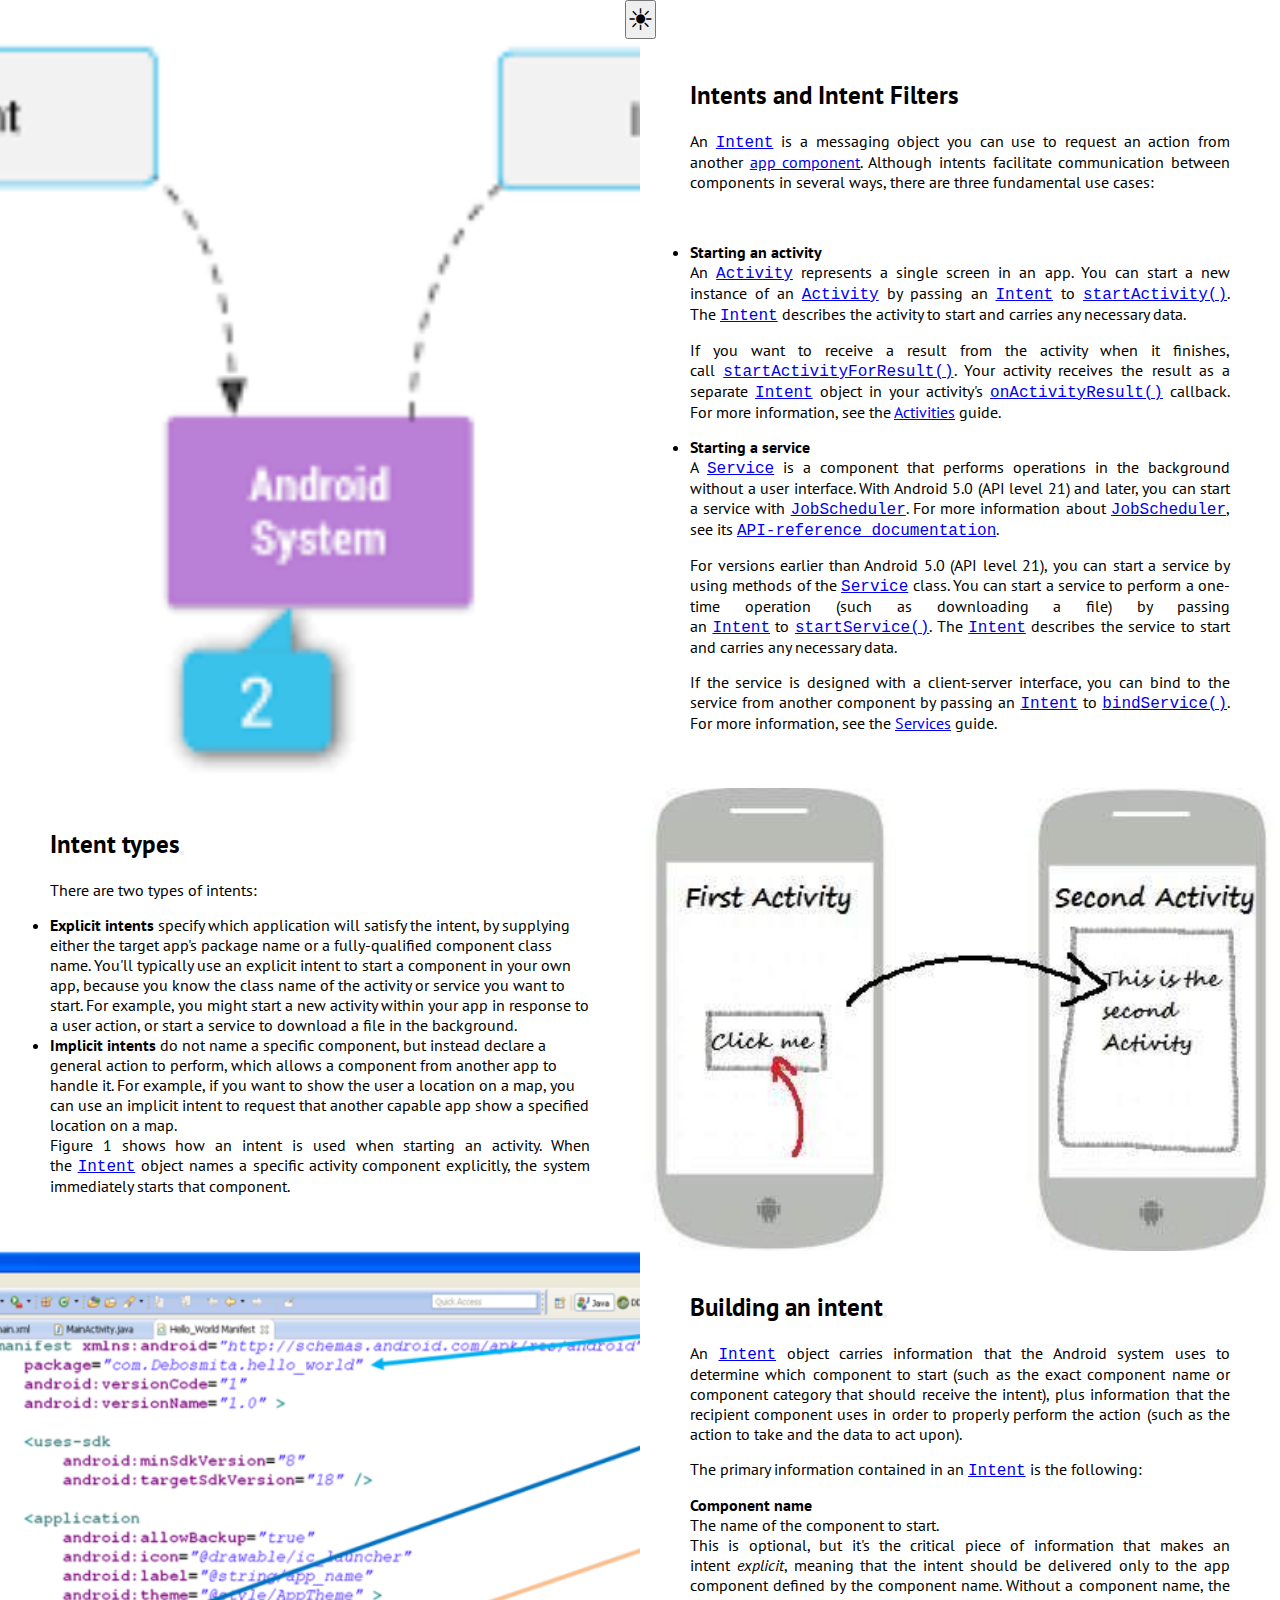
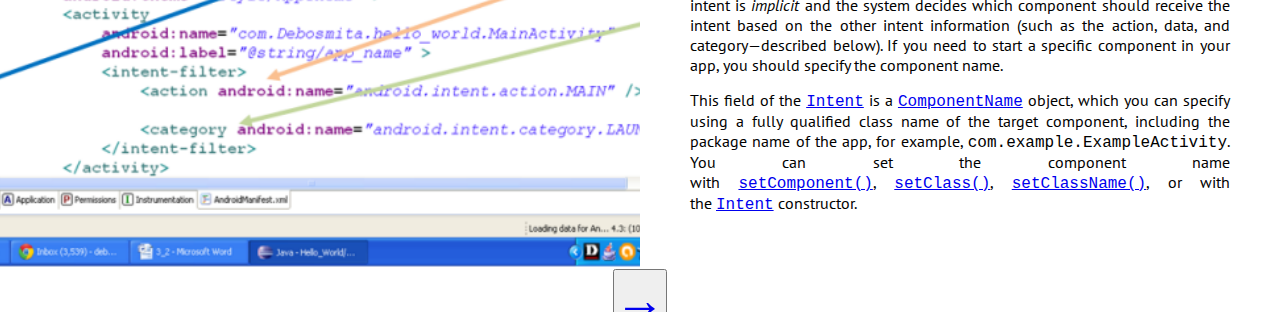
<file: Rushikesh/4.html>
<!DOCTYPE HTML>
<html lang="en-US">
   <head>
      <meta charset="UTF-8">
      <title></title>
      <link href="https://fonts.googleapis.com/css2?family=PT+Sans:wght@400;700&display=swap" rel="stylesheet">
      <link rel="stylesheet" href="../css/style.css" />
   </head>
   <body> <!--Do Not TOUCH START-->
       <!--Dark theme start-->
     <center> 
      <button onclick="myFunction()"><span style='font-size:30px;'>&#9728;</span></button>
     </center>
      <script>
      function myFunction() {
         var element = document.body;
         element.classList.toggle("dark-mode");
      }
      </script>
      <!--Dark theme End-->
          <!--*******************Google Translation code start************************-->
          <!--
          <style type="text/css">
 
            /*google translate Dropdown */
            
            #google_translate_element select{
            background:#f6edfd;
            color:#383ffa;
            border: none;
            border-radius:3px;
            padding:6px 8px
            }
            
            /*google translate link | logo */
              .goog-logo-link{
              display:none!important;
              }
            .goog-te-gadget{
            color:transparent!important;
            }
            
            /* google translate banner-frame */
            
            .goog-te-banner-frame{
            display:none !important;
            }
            
            #goog-gt-tt, .goog-te-balloon-frame{display: none !important;}
           .goog-text-highlight { background: none !important; box-shadow: none !important;}
            
            body{top:0!important;}
              </style>
            <div id='google_translate_element'></div>
            <script>
            function googleTranslateElementInit() {
            new google.translate.TranslateElement({
            pageLanguage: 'en',
            autoDisplay: 'true',
            layout: google.translate.TranslateElement.InlineLayout.HORIZONTAL
            }, 'google_translate_element');
            }
            </script>
            <script src='//translate.google.com/translate_a/element.js?cb=googleTranslateElementInit'></script>-->
            <!--*******************Google Translation code End************************-->
    <!--Do Not TOUCH END-->
      <div class="section-container">
         <div class="columns image" style="background-image:url('4.1.png')">
            &nbsp;
         </div>
         <div class="columns content">
            <div class="content-container">
               <!--first block change from here-->
               <h5 class="devsite-page-title">Intents and Intent Filters</h5>
<div class="devsite-article-body clearfix
  ">
<p>An&nbsp;<code dir="ltr" translate="no"><a href="https://developer.android.com/reference/android/content/Intent">Intent</a></code>&nbsp;is a messaging object you can use to request an action from another&nbsp;<a href="https://developer.android.com/guide/components/fundamentals#Components">app component</a>. Although intents facilitate communication between components in several ways, there are three fundamental use cases:</p>
<p>&nbsp;</p>
<ul>
<li><strong>Starting an activity</strong>
<p>An&nbsp;<code dir="ltr" translate="no"><a href="https://developer.android.com/reference/android/app/Activity">Activity</a></code>&nbsp;represents a single screen in an app. You can start a new instance of an&nbsp;<code dir="ltr" translate="no"><a href="https://developer.android.com/reference/android/app/Activity">Activity</a></code>&nbsp;by passing an&nbsp;<code dir="ltr" translate="no"><a href="https://developer.android.com/reference/android/content/Intent">Intent</a></code>&nbsp;to&nbsp;<code dir="ltr" translate="no"><a href="https://developer.android.com/reference/android/content/Context#startActivity(android.content.Intent)">startActivity()</a></code>. The&nbsp;<code dir="ltr" translate="no"><a href="https://developer.android.com/reference/android/content/Intent">Intent</a></code>&nbsp;describes the activity to start and carries any necessary data.</p>
<p>If you want to receive a result from the activity when it finishes, call&nbsp;<code dir="ltr" translate="no"><a href="https://developer.android.com/reference/android/app/Activity#startActivityForResult(android.content.Intent,%20int)">startActivityForResult()</a></code>. Your activity receives the result as a separate&nbsp;<code dir="ltr" translate="no"><a href="https://developer.android.com/reference/android/content/Intent">Intent</a></code>&nbsp;object in your activity's&nbsp;<code dir="ltr" translate="no"><a href="https://developer.android.com/reference/android/app/Activity#onActivityResult(int,%20int,%20android.content.Intent)">onActivityResult()</a></code>&nbsp;callback. For more information, see the&nbsp;<a href="https://developer.android.com/guide/components/activities">Activities</a>&nbsp;guide.</p>
</li>
<li><strong>Starting a service</strong>
<p>A&nbsp;<code dir="ltr" translate="no"><a href="https://developer.android.com/reference/android/app/Service">Service</a></code>&nbsp;is a component that performs operations in the background without a user interface. With Android 5.0 (API level 21) and later, you can start a service with&nbsp;<code dir="ltr" translate="no"><a href="https://developer.android.com/reference/android/app/job/JobScheduler">JobScheduler</a></code>. For more information about&nbsp;<code dir="ltr" translate="no"><a href="https://developer.android.com/reference/android/app/job/JobScheduler">JobScheduler</a></code>, see its&nbsp;<code dir="ltr" translate="no"><a href="https://developer.android.com/reference/android/app/job/JobScheduler">API-reference documentation</a></code>.</p>
<p>For versions earlier than Android 5.0 (API level 21), you can start a service by using methods of the&nbsp;<code dir="ltr" translate="no"><a href="https://developer.android.com/reference/android/app/Service">Service</a></code>&nbsp;class. You can start a service to perform a one-time operation (such as downloading a file) by passing an&nbsp;<code dir="ltr" translate="no"><a href="https://developer.android.com/reference/android/content/Intent">Intent</a></code>&nbsp;to&nbsp;<code dir="ltr" translate="no"><a href="https://developer.android.com/reference/android/content/Context#startService(android.content.Intent)">startService()</a></code>. The&nbsp;<code dir="ltr" translate="no"><a href="https://developer.android.com/reference/android/content/Intent">Intent</a></code>&nbsp;describes the service to start and carries any necessary data.</p>
<p>If the service is designed with a client-server interface, you can bind to the service from another component by passing an&nbsp;<code dir="ltr" translate="no"><a href="https://developer.android.com/reference/android/content/Intent">Intent</a></code>&nbsp;to&nbsp;<code dir="ltr" translate="no"><a href="https://developer.android.com/reference/android/content/Context#bindService(android.content.Intent,%20android.content.ServiceConnection,%20int)">bindService()</a></code>. For more information, see the&nbsp;<a href="https://developer.android.com/guide/components/services">Services</a>&nbsp;guide.</p>
</li>
</ul>
</div>
            </div>
         </div>
      </div>
      <div class="section-container">
         <div class="columns content">
            <div class="content-container">
               <!--second block change from here-->
               <h5 id="Types" role="presentation" data-text="Intent types"><span class="devsite-heading" role="heading" aria-level="2">Intent types</span><button class="devsite-heading-link button-flat material-icons" type="button" aria-label="Copy link to this section: Intent types" data-title="Copy link to this section: Intent types" data-id="Types"></button></h2>
                <p>There are two types of intents:</p>
                <ul>
                <li><strong>Explicit intents</strong>&nbsp;specify which application will satisfy the intent, by supplying either the target app's package name or a fully-qualified component class name. You'll typically use an explicit intent to start a component in your own app, because you know the class name of the activity or service you want to start. For example, you might start a new activity within your app in response to a user action, or start a service to download a file in the background.</li>
                <li><strong>Implicit intents</strong>&nbsp;do not name a specific component, but instead declare a general action to perform, which allows a component from another app to handle it. For example, if you want to show the user a location on a map, you can use an implicit intent to request that another capable app show a specified location on a map.</li>
                </ul>
                <p>Figure 1 shows how an intent is used when starting an activity. When the&nbsp;<code dir="ltr" translate="no"><a href="https://developer.android.com/reference/android/content/Intent">Intent</a></code>&nbsp;object names a specific activity component explicitly, the system immediately starts that component.</p>
            </div>
         </div>
         <div class="columns image" style="background-image:url('4.2.jpg')">
            &nbsp;
         </div>
      </div>
      <div class="section-container">
         <div class="columns image" style="background-image:url('4.3.png')">
            &nbsp;
         </div>
         <div class="columns content">
            <div class="content-container">
               <!--third block change from here-->
               <h5 id="Building" role="presentation" data-text="Building an intent"><span class="devsite-heading" role="heading" aria-level="2">Building an intent</span><button class="devsite-heading-link button-flat material-icons" type="button" aria-label="Copy link to this section: Building an intent" data-title="Copy link to this section: Building an intent" data-id="Building"></button></h2>
                <p>An&nbsp;<code dir="ltr" translate="no"><a href="https://developer.android.com/reference/android/content/Intent">Intent</a></code>&nbsp;object carries information that the Android system uses to determine which component to start (such as the exact component name or component category that should receive the intent), plus information that the recipient component uses in order to properly perform the action (such as the action to take and the data to act upon).</p>
                <p>The primary information contained in an&nbsp;<code dir="ltr" translate="no"><a href="https://developer.android.com/reference/android/content/Intent">Intent</a></code>&nbsp;is the following:</p>
                <dl>
                <dt><strong>Component name</strong></dt>
                <dd>The name of the component to start.
                <p>This is optional, but it's the critical piece of information that makes an intent&nbsp;<em>explicit</em>, meaning that the intent should be delivered only to the app component defined by the component name. Without a component name, the intent is&nbsp;<em>implicit</em>&nbsp;and the system decides which component should receive the intent based on the other intent information (such as the action, data, and category&mdash;described below). If you need to start a specific component in your app, you should specify the component name.</p>
                <p>This field of the&nbsp;<code dir="ltr" translate="no"><a href="https://developer.android.com/reference/android/content/Intent">Intent</a></code>&nbsp;is a&nbsp;<code dir="ltr" translate="no"><a href="https://developer.android.com/reference/android/content/ComponentName">ComponentName</a></code>&nbsp;object, which you can specify using a fully qualified class name of the target component, including the package name of the app, for example,&nbsp;<code dir="ltr" translate="no">com.example.ExampleActivity</code>. You can set the component name with&nbsp;<code dir="ltr" translate="no"><a href="https://developer.android.com/reference/android/content/Intent#setComponent(android.content.ComponentName)">setComponent()</a></code>,&nbsp;<code dir="ltr" translate="no"><a href="https://developer.android.com/reference/android/content/Intent#setClass(android.content.Context,%20java.lang.Class%3C?%3E)">setClass()</a></code>,&nbsp;<code dir="ltr" translate="no"><a href="https://developer.android.com/reference/android/content/Intent#setClassName(java.lang.String,%20java.lang.String)">setClassName()</a></code>, or with the&nbsp;<code dir="ltr" translate="no"><a href="https://developer.android.com/reference/android/content/Intent">Intent</a></code>&nbsp;constructor.</p>
                </dd>
                </dl>
            </div>
         </div>
      </div>
     <center><button><a href="5.html" type="button"><span style='font-size:50px;'>&#8594;</span></a></button></center>
   </body>
</html>
</file>
<file: css/style.css>
*
{
padding:0;
margin:0;
}
body
{
overflow-x:hidden;
font-family:'PT Sans', sans-serif;
}
.section-container
{
--bs-gutter-x: 1.5rem;
--bs-gutter-y: 0;
display: flex;
flex-wrap: wrap;
}
.section-container .columns
{
flex:0 0 auto;
width:50%;
}
.section-container .columns.image
{
background-position:center;
background-repeat:no-repeat;
background-size:cover;
}
.section-container .columns.content .content-container
{
padding:40px 50px;
}
.section-container .columns.content .content-container h5
{
font-weight:700;
font-size:25px;
margin-bottom:20px;
}
.section-container .columns.content .content-container p
{
font-weight:400;
font-size:16px;
margin-bottom:20px;
margin-bottom:15px;
text-align:justify;
}
@media screen and (max-width:767px)
{
.section-container
{
flex-flow:row wrap;
}
.section-container .columns.image{
display:block;
order:1;
width:100%;
height:250px;
}
.section-container .columns.content
{
display:block;
order:2;
width:100%;
}
.section-container .columns.content .content-container
{
padding:20px 35px;
}
.section-container .columns.content .content-container h5
{
margin-bottom:5px;
}
}
.dark-mode {
    background-color: black;
    color: white;
  }
</file>
<file: About-html/style.css>
*{
    padding: 0;
    margin: 0;
    box-sizing: border-box;
}
#icon{
    width: 30px;
    cursor: pointer;
}
body{
    background: #81c644;
    font-family:'Lucida Sans', 'Lucida Sans Regular', 'Lucida Grande', 'Lucida Sans Unicode', Geneva, Verdana, sans-serif;

}
.wrapper{
    margin-top: 10%;
}
.wrapper h1{
    font-family: 'Allura', cursive;
    font-size: 52px;
    margin-bottom: 90px;

    text-align: center;

}
.team{
    display: flex;
    text-align: center;
    width: auto;
    justify-content: center;
}
.team .team_member{
          background: #fff;
          margin: 5px;
          margin-bottom: 50px;
          width: 300px;
          padding: 20px;
          line-height: 20px;
         color: #8e8b8b; 
}
.team .team_member h3{
    color: #81c644;
    font-size: 26px;
    margin-top: 50px;

}
.team .team_member p.role{
    color: #ccc;
    font-size: 12px;
    text-transform: uppercase;
    margin: 12px 0;


}
.team .team_member .team_img{
          width: 100px;
          height: 100px;
          border-radius: 50px;
          position: absolute;
          top: 280px;
}
.team .team_member .team_img img{
    width: 100px;
    height: 100px;
    border-radius: 50px;

}
</file>
<file: About-html/style1.css>
.run{
    color:#fff;
}
.hover-fx{
    font-size: 2rem;
    display: inline-block;
    cursor: pointer;
    margin: 15px;
    width: 80px;
    height: 80px;
    line-height: 84px;
    border-radius: 50%;
    text-align: center;
    position: relative;
    color:black;
    background-color: rgba(red, green, blue, alpha);
    transition: 300ms;
}
.hover-fx::after{
    pointer-events: none;
    position: absolute;
    width: 100%;
    height: 100%;
    border-radius: 50%;
    content: '';
    box-sizing: content-box;
    box-shadow: 0 0 0 3px #fff;
    top:0;
    left: 0;
    opacity: 0;
    transition: 300ms;
}
.hover-fx:hover {
     background-color: white;
     color: #151515;

}
.hover-fx::hover::after{
    opacity: 1;
    transform: scale(1.15);
}
.so_img{
    height: 5%;
    width: 5%;
}
</file>
